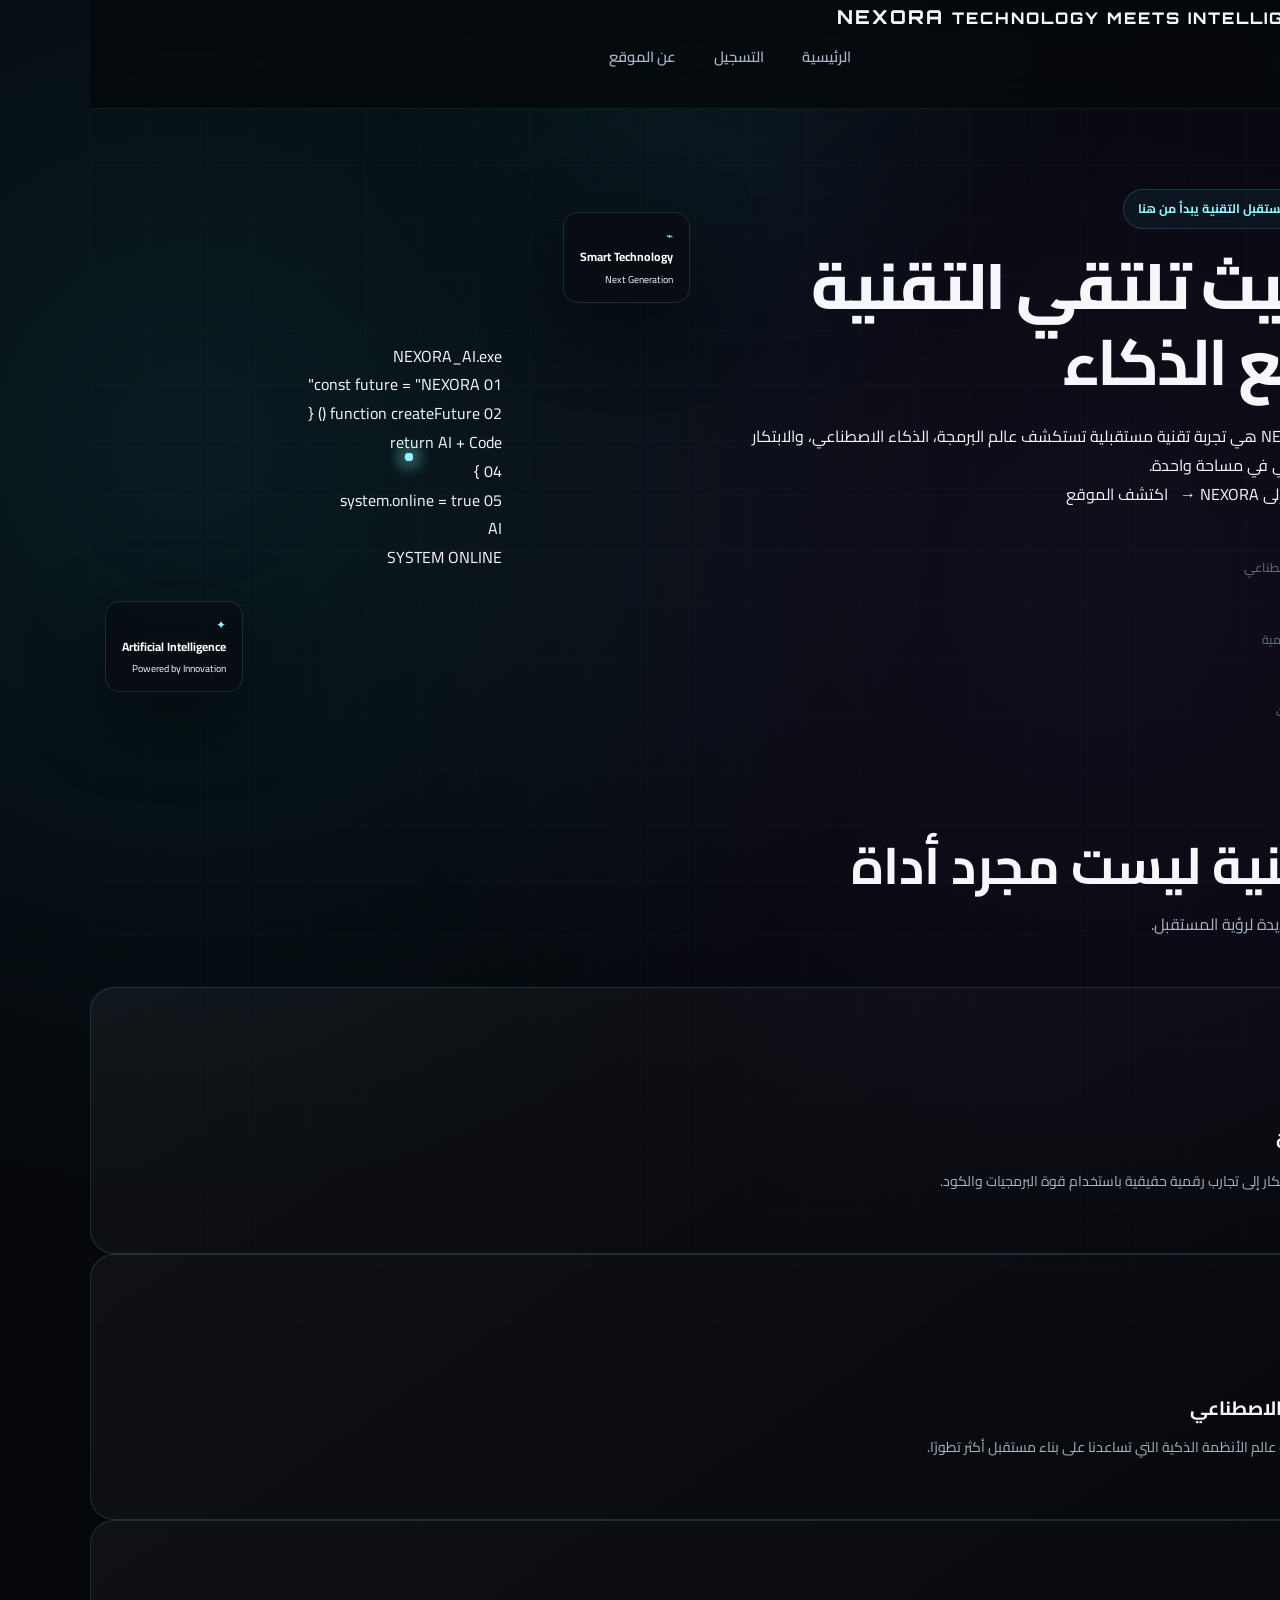
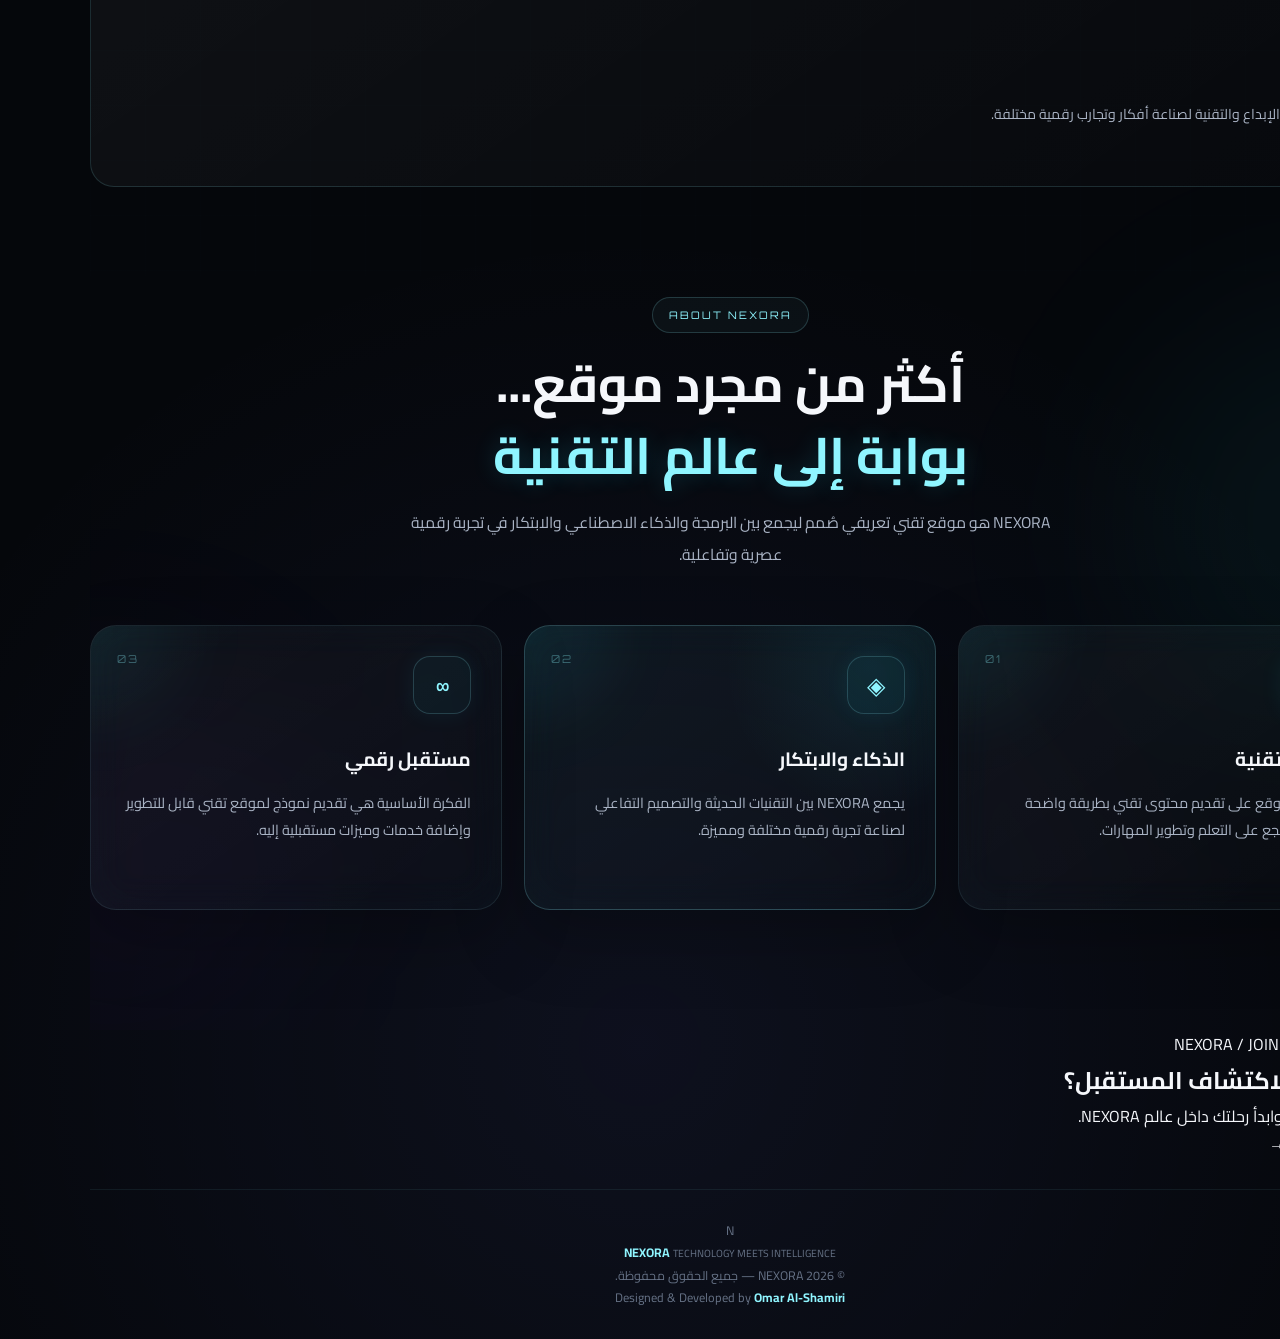
<file: index.html>
<!DOCTYPE html>
<html lang="ar" dir="rtl">
<head>
    <meta charset="UTF-8">
    <meta name="viewport" content="width=device-width, initial-scale=1.0">

    <title>NEXORA | Technology Meets Intelligence</title>

    <meta
        name="description"
        content="NEXORA - منصة تقنية مستقبلية تجمع بين البرمجة والذكاء الاصطناعي."
    >

    <link rel="preconnect" href="https://fonts.googleapis.com">
    <link rel="preconnect" href="https://fonts.gstatic.com" crossorigin>

    <link
        href="https://fonts.googleapis.com/css2?family=Cairo:wght@400;500;600;700;800&family=Orbitron:wght@500;600;700;800&display=swap"
        rel="stylesheet"
    >

    <link rel="stylesheet" href="style.css">
</head>

<body>

    <!-- الخلفية -->
    <div class="background-grid"></div>
    <div class="glow glow-one"></div>
    <div class="glow glow-two"></div>

    <!-- شريط التنقل -->
    <header class="navbar">

        <a href="index.html" class="logo">
            <span class="logo-symbol">N</span>

            <span class="logo-text">
                NEXORA
                <small>TECHNOLOGY MEETS INTELLIGENCE</small>
            </span>
        </a>

        <nav class="nav-links">
            <a href="index.html" class="active">الرئيسية</a>
            <a href="register.html">التسجيل</a>
            <a href="about.html">عن الموقع</a>
        </nav>

        <a href="register.html" class="nav-button">
            ابدأ الآن
            <span>↗</span>
        </a>

    </header>


    <!-- المحتوى الرئيسي -->
    <main>

        <!-- Hero Section -->
        <section class="hero">

            <div class="hero-content">

                <div class="status-badge">
                    <span class="status-dot"></span>
                    مستقبل التقنية يبدأ من هنا
                </div>

                <h1>
                    حيث تلتقي
                    <span>التقنية</span>
                    مع
                    <strong>الذكاء</strong>
                </h1>

                <p>
                    NEXORA هي تجربة تقنية مستقبلية تستكشف عالم البرمجة،
                    الذكاء الاصطناعي، والابتكار الرقمي في مساحة واحدة.
                </p>

                <div class="hero-buttons">

                    <a href="register.html" class="primary-button">
                        انضم إلى NEXORA
                        <span>→</span>
                    </a>

                    <a href="about.html" class="secondary-button">
                        اكتشف الموقع
                    </a>

                </div>

                <div class="hero-stats">

                    <div class="stat">
                        <strong>AI</strong>
                        <span>ذكاء اصطناعي</span>
                    </div>

                    <div class="stat">
                        <strong>01</strong>
                        <span>تجربة رقمية</span>
                    </div>

                    <div class="stat">
                        <strong>∞</strong>
                        <span>إمكانيات</span>
                    </div>

                </div>

            </div>


            <!-- العنصر البصري -->
            <div class="hero-visual">

                <div class="orbit orbit-one"></div>
                <div class="orbit orbit-two"></div>
                <div class="orbit orbit-three"></div>

                <div class="tech-card main-tech-card">

                    <div class="tech-card-top">
                        <span class="mini-dot"></span>
                        <span class="mini-dot"></span>
                        <span class="mini-dot"></span>

                        <span class="window-title">
                            NEXORA_AI.exe
                        </span>
                    </div>

                    <div class="code-area">

                        <div class="code-line">
                            <span class="code-number">01</span>
                            <span class="purple">const</span>
                            <span class="blue">future</span>
                            <span>=</span>
                            <span class="green">"NEXORA"</span>
                        </div>

                        <div class="code-line">
                            <span class="code-number">02</span>
                            <span class="purple">function</span>
                            <span class="blue">createFuture</span>
                            <span>() {</span>
                        </div>

                        <div class="code-line indent">
                            <span class="purple">return</span>
                            <span class="yellow">AI</span>
                            <span>+</span>
                            <span class="yellow">Code</span>
                        </div>

                        <div class="code-line">
                            <span class="code-number">04</span>
                            <span>}</span>
                        </div>

                        <div class="code-line">
                            <span class="code-number">05</span>
                            <span class="green">system.online</span>
                            <span>=</span>
                            <span class="blue">true</span>
                        </div>

                    </div>

                    <div class="ai-core">

                        <div class="core-ring ring-one"></div>
                        <div class="core-ring ring-two"></div>
                        <div class="core-ring ring-three"></div>

                        <div class="core-center">
                            <span>AI</span>
                        </div>

                    </div>

                    <div class="tech-label">
                        <span class="pulse"></span>
                        SYSTEM ONLINE
                    </div>

                </div>


                <!-- بطاقة عائمة -->
                <div class="floating-card floating-card-one">
                    <span class="floating-icon">⌁</span>

                    <div>
                        <strong>Smart Technology</strong>
                        <small>Next Generation</small>
                    </div>
                </div>


                <div class="floating-card floating-card-two">
                    <span class="floating-icon">✦</span>

                    <div>
                        <strong>Artificial Intelligence</strong>
                        <small>Powered by Innovation</small>
                    </div>
                </div>

            </div>

        </section>


        <!-- قسم التعريف -->
        <section class="intro-section">

            <div class="section-heading">

                <span class="section-number">01 /</span>

                <h2>
                    التقنية ليست مجرد
                    <span>أداة</span>
                </h2>

                <p>
                    إنها طريقة جديدة لرؤية المستقبل.
                </p>

            </div>


            <div class="feature-grid">

                <article class="feature-card">

                    <div class="feature-number">01</div>

                    <div class="feature-icon">⌘</div>

                    <h3>البرمجة</h3>

                    <p>
                        تحويل الأفكار إلى تجارب رقمية حقيقية
                        باستخدام قوة البرمجيات والكود.
                    </p>

                    <span class="feature-arrow">↗</span>

                </article>


                <article class="feature-card featured">

                    <div class="feature-number">02</div>

                    <div class="feature-icon">✦</div>

                    <h3>الذكاء الاصطناعي</h3>

                    <p>
                        استكشاف عالم الأنظمة الذكية التي
                        تساعدنا على بناء مستقبل أكثر تطورًا.
                    </p>

                    <span class="feature-arrow">↗</span>

                </article>


                <article class="feature-card">

                    <div class="feature-number">03</div>

                    <div class="feature-icon">◈</div>

                    <h3>الابتكار</h3>

                    <p>
                        الجمع بين الإبداع والتقنية لصناعة
                        أفكار وتجارب رقمية مختلفة.
                    </p>

                    <span class="feature-arrow">↗</span>

                </article>

            </div>

        </section>

       <!-- NEXORA — ABOUT PREVIEW -->

<section class="nexora-story">

    <div class="section-heading">

        <span class="eyebrow">
            ABOUT NEXORA
        </span>

        <h2>
            أكثر من مجرد موقع...
            <strong>بوابة إلى عالم التقنية</strong>
        </h2>

        <p>
            NEXORA هو موقع تقني تعريفي صُمم ليجمع بين
            البرمجة والذكاء الاصطناعي والابتكار في تجربة
            رقمية عصرية وتفاعلية.
        </p>

    </div>


    <div class="story-grid">

        <article class="story-card">

            <span class="story-number">
                01
            </span>

            <div class="story-icon">
                ⌘
            </div>

            <h3>
                تعلم التقنية
            </h3>

            <p>
                يساعد الموقع على تقديم محتوى تقني
                بطريقة واضحة وحديثة تشجع على التعلم
                وتطوير المهارات.
            </p>

        </article>


        <article class="story-card story-highlight">

            <span class="story-number">
                02
            </span>

            <div class="story-icon">
                ◈
            </div>

            <h3>
                الذكاء والابتكار
            </h3>

            <p>
                يجمع NEXORA بين التقنيات الحديثة
                والتصميم التفاعلي لصناعة تجربة رقمية
                مختلفة ومميزة.
            </p>

        </article>


        <article class="story-card">

            <span class="story-number">
                03
            </span>

            <div class="story-icon">
                ∞
            </div>

            <h3>
                مستقبل رقمي
            </h3>

            <p>
                الفكرة الأساسية هي تقديم نموذج لموقع
                تقني قابل للتطوير وإضافة خدمات وميزات
                مستقبلية إليه.
            </p>

        </article>

    </div>

</section>




        <!-- الدعوة للتسجيل -->
        <section class="cta-section">

            <div class="cta-content">

                <span class="cta-label">
                    NEXORA / JOIN THE FUTURE
                </span>

                <h2>
                    مستعد لاكتشاف
                    <span>المستقبل؟</span>
                </h2>

                <p>
                    أنشئ حسابك وابدأ رحلتك داخل عالم NEXORA.
                </p>

                <a href="register.html" class="primary-button">
                    إنشاء حساب
                    <span>→</span>
                </a>

            </div>

            <div class="cta-decoration">
                <span>N</span>
            </div>

        </section>

    </main>


    <!-- التذييل -->
    <footer class="footer">

        <div class="footer-logo">
            <span class="logo-symbol">N</span>

            <div>
                <strong>NEXORA</strong>
                <small>TECHNOLOGY MEETS INTELLIGENCE</small>
            </div>
        </div>

        <p>
            © 2026 NEXORA — جميع الحقوق محفوظة.
        </p>

        <p class="designer">
            Designed & Developed by
            <strong>Omar Al-Shamiri</strong>
        </p>

    </footer>


    <script src="script.js"></script>

</body>
</html>
</file>
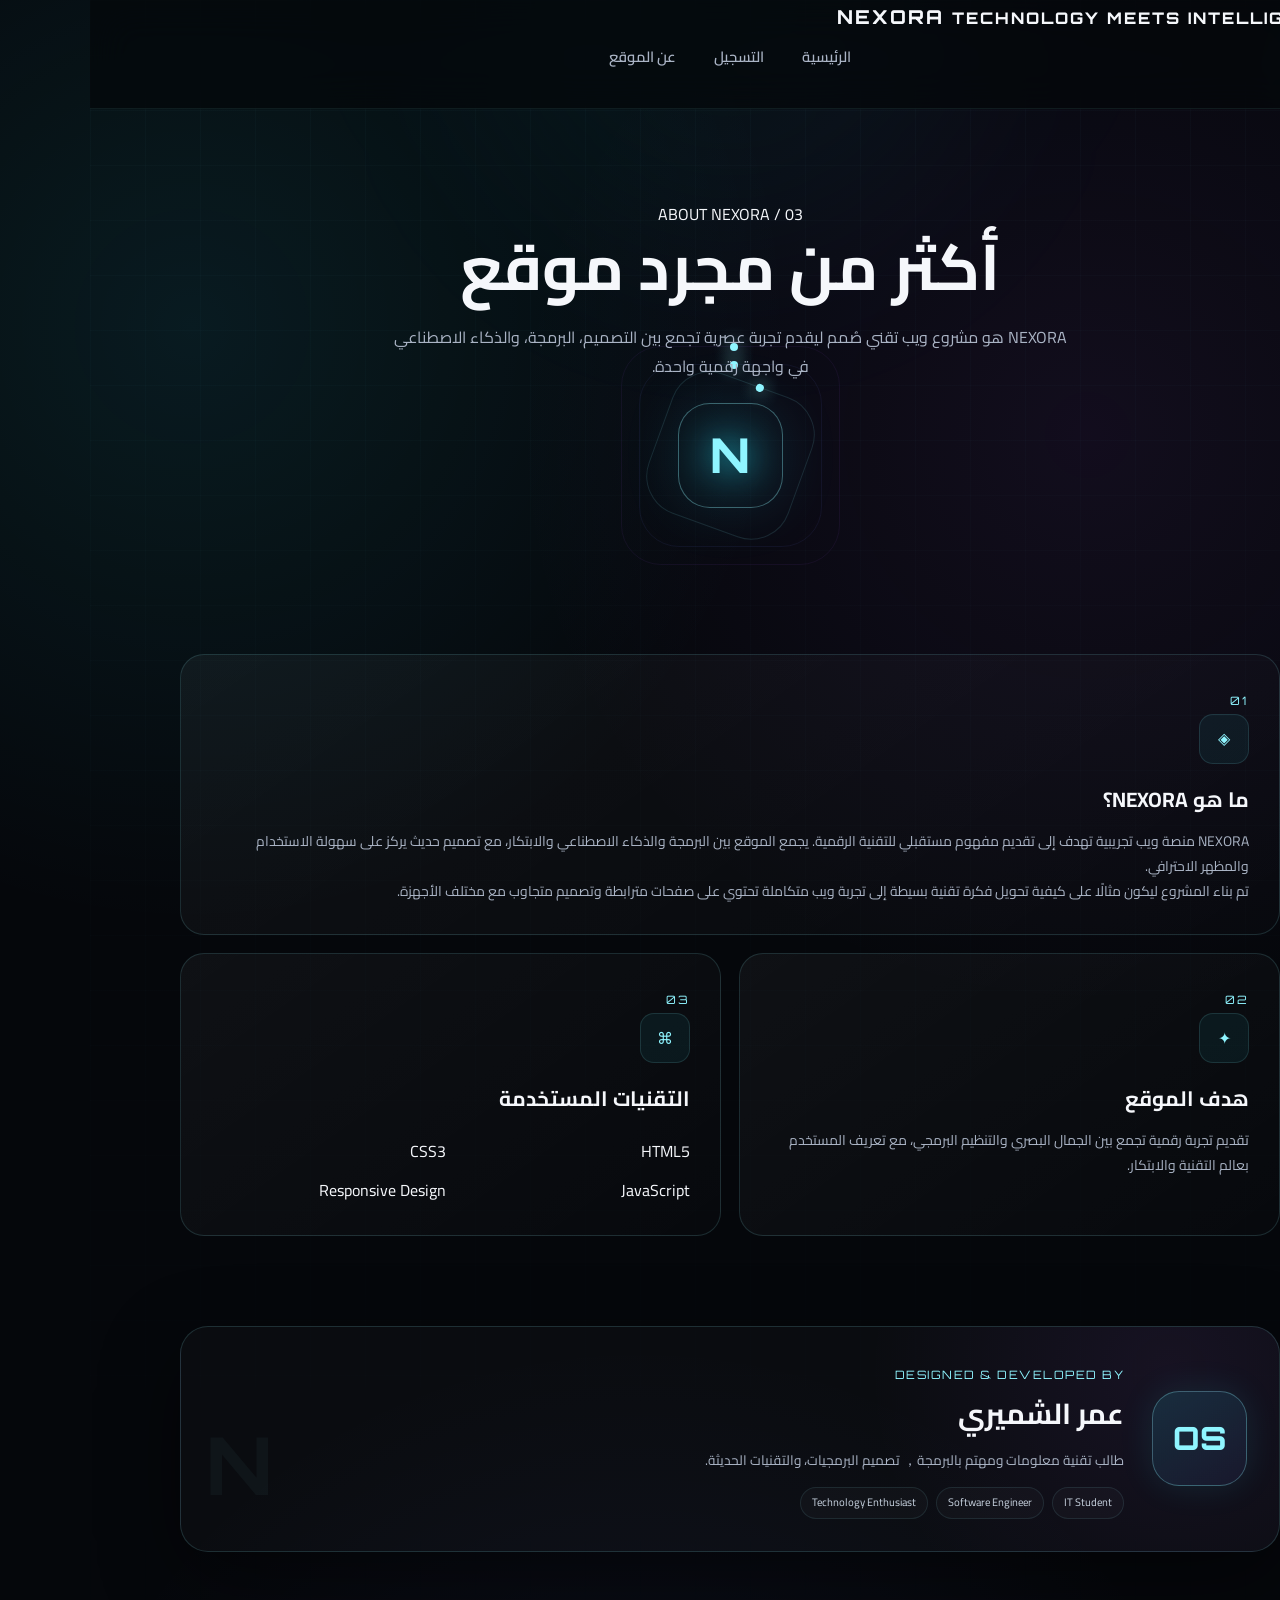
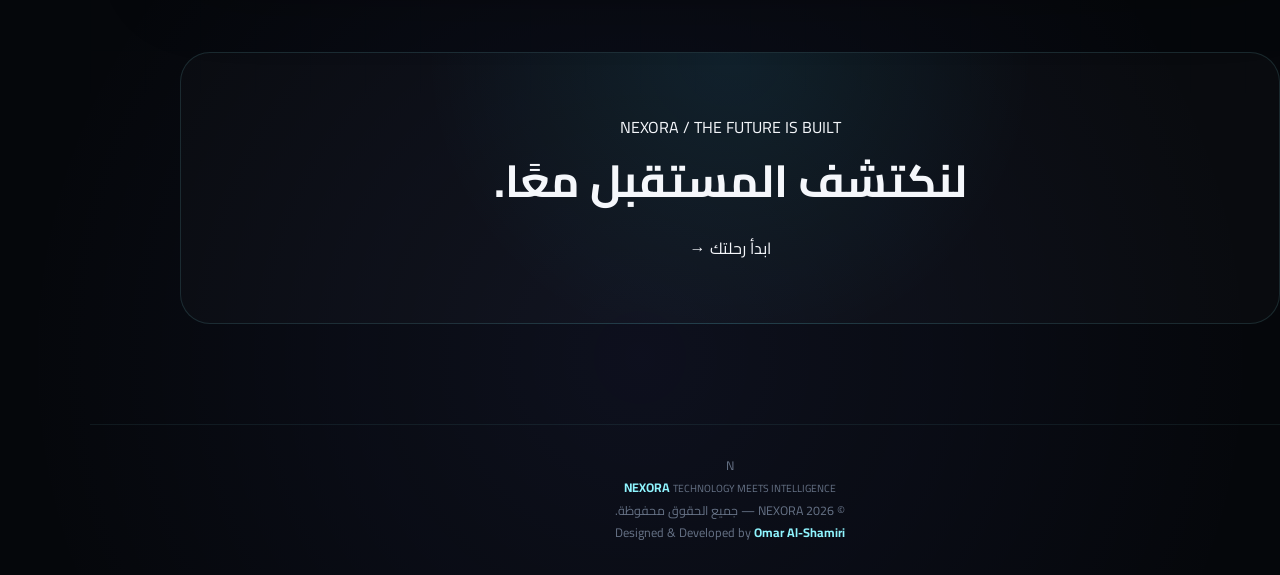
<file: about.html>
<!DOCTYPE html>
<html lang="ar" dir="rtl">
<head>
    <meta charset="UTF-8">
    <meta name="viewport" content="width=device-width, initial-scale=1.0">

    <title>NEXORA | عن الموقع</title>

    <meta
        name="description"
        content="تعرف على NEXORA ومصمم الموقع."
    >

    <link rel="preconnect" href="https://fonts.googleapis.com">
    <link rel="preconnect" href="https://fonts.gstatic.com" crossorigin>

    <link
        href="https://fonts.googleapis.com/css2?family=Cairo:wght@400;500;600;700;800&family=Orbitron:wght@500;600;700;800&display=swap"
        rel="stylesheet"
    >

    <link rel="stylesheet" href="style.css">
</head>

<body>

    <div class="background-grid"></div>
    <div class="glow glow-one"></div>
    <div class="glow glow-two"></div>


    <!-- Navigation -->
    <header class="navbar">

        <a href="index.html" class="logo">

            <span class="logo-symbol">N</span>

            <span class="logo-text">
                NEXORA
                <small>TECHNOLOGY MEETS INTELLIGENCE</small>
            </span>

        </a>


        <nav class="nav-links">

            <a href="index.html">
                الرئيسية
            </a>

            <a href="register.html">
                التسجيل
            </a>

            <a href="about.html" class="active">
                عن الموقع
            </a>

        </nav>


        <a href="register.html" class="nav-button">
            ابدأ الآن
            <span>↗</span>
        </a>

    </header>


    <!-- About Page -->
    <main class="about-page">

        <!-- Hero -->
        <section class="about-hero">

            <div class="about-hero-content">

                <span class="section-number">
                    03 / ABOUT NEXORA
                </span>

                <h1>
                    أكثر من مجرد
                    <span>موقع</span>
                </h1>

                <p>
                    NEXORA هو مشروع ويب تقني صُمم ليقدم تجربة
                    عصرية تجمع بين التصميم، البرمجة، والذكاء الاصطناعي
                    في واجهة رقمية واحدة.
                </p>

            </div>


            <div class="about-symbol">

                <div class="about-orbit orbit-a"></div>
                <div class="about-orbit orbit-b"></div>
                <div class="about-orbit orbit-c"></div>

                <div class="about-n">
                    N
                </div>

            </div>

        </section>


        <!-- About Content -->
        <section class="about-content">

            <div class="about-card main-about-card">

                <span class="about-card-number">
                    01
                </span>

                <div class="about-card-icon">
                    ◈
                </div>

                <h2>
                    ما هو NEXORA؟
                </h2>

                <p>
                    NEXORA منصة ويب تجريبية تهدف إلى تقديم مفهوم
                    مستقبلي للتقنية الرقمية. يجمع الموقع بين البرمجة
                    والذكاء الاصطناعي والابتكار، مع تصميم حديث يركز
                    على سهولة الاستخدام والمظهر الاحترافي.
                </p>

                <p>
                    تم بناء المشروع ليكون مثالًا على كيفية تحويل
                    فكرة تقنية بسيطة إلى تجربة ويب متكاملة تحتوي
                    على صفحات مترابطة وتصميم متجاوب مع مختلف الأجهزة.
                </p>

            </div>


            <div class="about-card">

                <span class="about-card-number">
                    02
                </span>

                <div class="about-card-icon">
                    ✦
                </div>

                <h2>
                    هدف الموقع
                </h2>

                <p>
                    تقديم تجربة رقمية تجمع بين الجمال البصري
                    والتنظيم البرمجي، مع تعريف المستخدم بعالم
                    التقنية والابتكار.
                </p>

            </div>


            <div class="about-card">

                <span class="about-card-number">
                    03
                </span>

                <div class="about-card-icon">
                    ⌘
                </div>

                <h2>
                    التقنيات المستخدمة
                </h2>

                <div class="tech-list">

                    <span>
                        HTML5
                    </span>

                    <span>
                        CSS3
                    </span>

                    <span>
                        JavaScript
                    </span>

                    <span>
                        Responsive Design
                    </span>

                </div>

            </div>

        </section>


        <!-- Designer -->
        <section class="designer-section">

            <div class="designer-card">

                <div class="designer-avatar">
                    OS
                </div>


                <div class="designer-info">

                    <span class="designer-label">
                        DESIGNED & DEVELOPED BY
                    </span>

                    <h2>
                        عمر الشميري
                    </h2>

                    <p>
                        طالب تقنية معلومات ومهتم بالبرمجة，
                        تصميم البرمجيات، والتقنيات الحديثة.
                    </p>

                    <div class="designer-tags">

                        <span>
                            IT Student
                        </span>

                        <span>
                            Software Engineer
                        </span>

                        <span>
                            Technology Enthusiast
                        </span>

                    </div>

                </div>


                <div class="designer-mark">
                    <span>
                        N
                    </span>
                </div>

            </div>

        </section>


        <!-- Final CTA -->
        <section class="about-cta">

            <span>
                NEXORA / THE FUTURE IS BUILT
            </span>

            <h2>
                لنكتشف المستقبل
                <strong>معًا.</strong>
            </h2>

            <a
                href="register.html"
                class="primary-button"
            >
                ابدأ رحلتك
                <span>→</span>
            </a>

        </section>

    </main>


    <!-- Footer -->
    <footer class="footer">

        <div class="footer-logo">

            <span class="logo-symbol">
                N
            </span>

            <div>

                <strong>
                    NEXORA
                </strong>

                <small>
                    TECHNOLOGY MEETS INTELLIGENCE
                </small>

            </div>

        </div>


        <p>
            © 2026 NEXORA — جميع الحقوق محفوظة.
        </p>


        <p class="designer">
            Designed & Developed by
            <strong>
                Omar Al-Shamiri
            </strong>
        </p>

    </footer>


    <script src="script.js"></script>

</body>
</html>
</file>
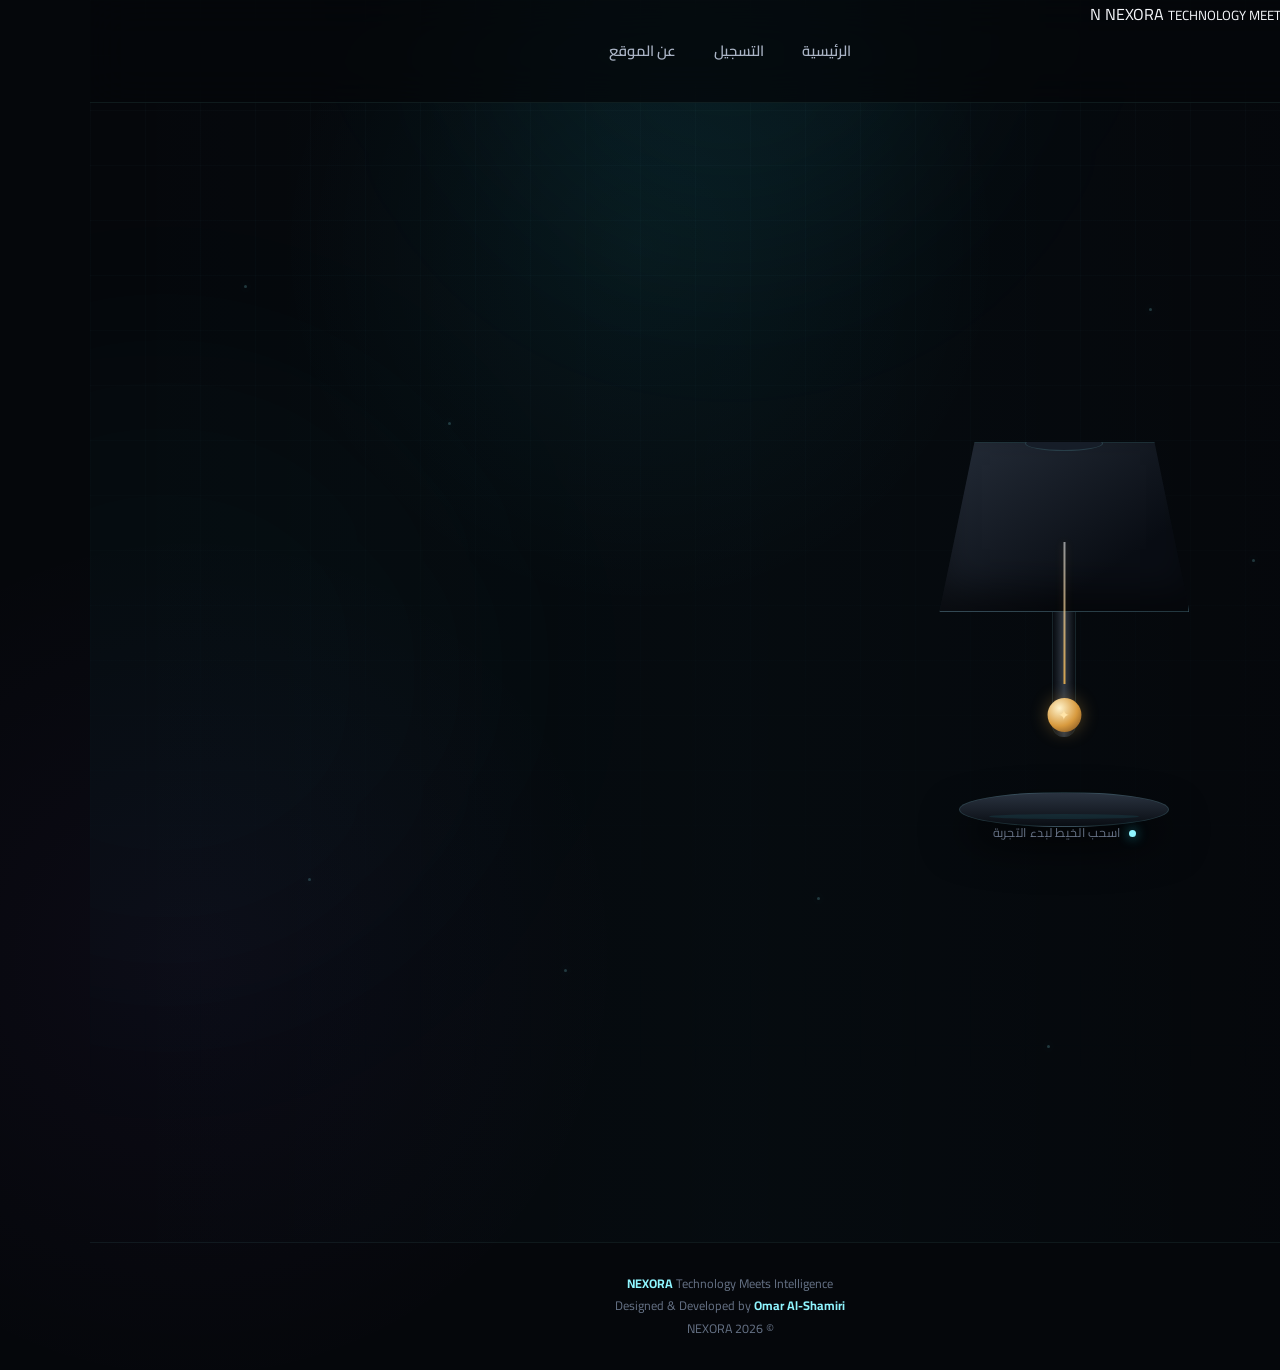
<file: register.html>
<!DOCTYPE html>
<html lang="ar" dir="rtl">

<head>
    <meta charset="UTF-8">

    <meta
        name="viewport"
        content="width=device-width, initial-scale=1.0"
    >

    <title>NEXORA — التسجيل</title>

    <link
        rel="preconnect"
        href="https://fonts.googleapis.com"
    >

    <link
        rel="preconnect"
        href="https://fonts.gstatic.com"
        crossorigin
    >

    <link
        href="https://fonts.googleapis.com/css2?family=Cairo:wght@400;500;600;700;800&family=Orbitron:wght@500;600;700;800&display=swap"
        rel="stylesheet"
    >

    <link
        rel="stylesheet"
        href="style.css"
    >
</head>

<body class="register-page">

    <!-- =========================
         NAVBAR
    ========================== -->

    <header class="navbar">

        <a
            href="index.html"
            class="brand"
        >
            <span class="brand-mark">N</span>

            <span class="brand-text">
                NEXORA
                <small>TECHNOLOGY MEETS INTELLIGENCE</small>
            </span>
        </a>

        <nav class="nav-links">

            <a href="index.html">
                الرئيسية
            </a>

            <a
                href="register.html"
                class="active"
            >
                التسجيل
            </a>

            <a href="about.html">
                عن الموقع
            </a>

        </nav>

        <a
            href="register.html"
            class="nav-button"
        >
            ابدأ الآن
        </a>

    </header>


    <!-- =========================
         LAMP LOGIN EXPERIENCE
    ========================== -->

    <main class="register-main">

        <section class="lamp-experience">

            <!-- Ambient particles -->

            <span class="particle particle-1"></span>
            <span class="particle particle-2"></span>
            <span class="particle particle-3"></span>
            <span class="particle particle-4"></span>
            <span class="particle particle-5"></span>
            <span class="particle particle-6"></span>
            <span class="particle particle-7"></span>
            <span class="particle particle-8"></span>


            <!-- Lamp -->

            <div class="lamp-zone">

                <div class="lamp-glow"></div>

                <div class="lamp">

                    <div class="lamp-shade">

                        <div class="lamp-top"></div>

                        <div class="lamp-bulb"></div>

                    </div>

                    <div class="lamp-neck"></div>

                    <div class="lamp-base"></div>

                    <!-- Pull cord -->

                    <button
                        class="lamp-cord"
                        id="lampCord"
                        type="button"
                        aria-label="تشغيل الإضاءة"
                    >
                        <span class="cord-line"></span>
                        <span class="cord-handle">✦</span>
                    </button>

                </div>

                <div class="lamp-hint">
                    <span class="hint-dot"></span>
                    اسحب الخيط لبدء التجربة
                </div>

            </div>؛


            <!-- =========================
                 REGISTRATION PANEL
            ========================== -->

            <div class="register-panel">

                <div class="register-card">

                    <div class="register-heading">

                        <div class="access-badge">
                            <span></span>
                            NEXORA ACCESS
                        </div>

                        <h1>
                            Welcome to
                            <strong>NEXORA</strong>
                        </h1>

                        <p>
                            أنشئ حسابك وابدأ رحلتك داخل عالم
                            التقنية والذكاء.
                        </p>

                    </div>


                    <!-- Benefits -->

                    <div class="register-benefits">

                        <div class="benefit-item">
                            <span>✦</span>
                            <div>
                                <strong>تعلم</strong>
                                <small>طور مهاراتك</small>
                            </div>
                        </div>

                        <div class="benefit-item">
                            <span>⌁</span>
                            <div>
                                <strong>ابتكر</strong>
                                <small>اصنع أفكارك</small>
                            </div>
                        </div>

                        <div class="benefit-item">
                            <span>◈</span>
                            <div>
                                <strong>تطور</strong>
                                <small>اصنع مستقبلك</small>
                            </div>
                        </div>

                    </div>


                    <!-- Form -->

                    <form
                        id="registerForm"
                        class="register-form"
                    >

                        <div class="input-group">

                            <label for="name">
                                الاسم الكامل
                            </label>

                            <div class="input-wrapper">

                                <span class="input-icon">
                                    ◉
                                </span>

                                <input
                                    type="text"
                                    id="name"
                                    name="name"
                                    placeholder="اكتب اسمك الكامل"
                                    autocomplete="name"
                                    required
                                >

                            </div>

                        </div>


                        <div class="input-group">

                            <label for="email">
                                البريد الإلكتروني
                            </label>

                            <div class="input-wrapper">

                                <span class="input-icon">
                                    @
                                </span>

                                <input
                                    type="email"
                                    id="email"
                                    name="email"
                                    placeholder="example@nexora.com"
                                    autocomplete="email"
                                    required
                                >

                            </div>

                        </div>


                        <div class="input-group">

                            <label for="password">
                                كلمة المرور
                            </label>

                            <div class="input-wrapper">

                                <span class="input-icon">
                                    ◆
                                </span>

                                <input
                                    type="password"
                                    id="password"
                                    name="password"
                                    placeholder="6 أحرف على الأقل"
                                    autocomplete="new-password"
                                    minlength="6"
                                    required
                                >

                                <button
                                    type="button"
                                    class="password-toggle"
                                    id="passwordToggle"
                                    aria-label="إظهار كلمة المرور"
                                >
                                    ◉
                                </button>

                            </div>

                        </div>


                        <div class="input-group">

                            <label for="field">
                                المجال المفضل
                            </label>

                            <div class="input-wrapper select-wrapper">

                                <span class="input-icon">
                                    ◈
                                </span>

                                <select
                                    id="field"
                                    name="field"
                                    required
                                >

                                    <option
                                        value=""
                                        selected
                                        disabled
                                    >
                                        اختر المجال
                                    </option>

                                    <option value="programming">
                                        البرمجة
                                    </option>

                                    <option value="ai">
                                        الذكاء الاصطناعي
                                    </option>

                                    <option value="cybersecurity">
                                        الأمن السيبراني
                                    </option>

                                    <option value="web">
                                        تطوير الويب
                                    </option>

                                    <option value="design">
                                        التصميم والتقنية
                                    </option>

                                </select>

                            </div>

                        </div>


                        <label class="terms-check">

                            <input
                                type="checkbox"
                                id="terms"
                                name="terms"
                                required
                            >

                            <span class="custom-check"></span>

                            <span>
                                أوافق على شروط استخدام NEXORA
                            </span>

                        </label>


                        <button
                            type="submit"
                            class="register-submit"
                        >

                            <span>
                                إنشاء حساب
                            </span>

                            <span class="submit-arrow">
                                ←
                            </span>

                        </button>


                        <div
                            id="formMessage"
                            class="form-message"
                            aria-live="polite"
                        ></div>

                    </form>


                    <div class="register-footer-line">

                        <span></span>

                        <small>
                            NEXORA • ADAPTIVE TECHNOLOGY
                        </small>

                        <span></span>

                    </div>

                </div>

            </div>

        </section>

    </main>


    <!-- =========================
         FOOTER
    ========================== -->

    <footer class="footer">

        <div>
            <strong>NEXORA</strong>
            <span>Technology Meets Intelligence</span>
        </div>

        <p>
            Designed & Developed by
            <strong>Omar Al-Shamiri</strong>
        </p>

        <span>
            © <span data-year></span> NEXORA
        </span>

    </footer>


    <script src="script.js"></script>

</body>

</html>
</file>
<file: style.css>
@import url('https://fonts.googleapis.com/css2?family=Cairo:wght@400;500;600;700;800&family=Orbitron:wght@500;600;700;800&display=swap');

/* =========================================================
   NEXORA — GLOBAL DESIGN SYSTEM
========================================================= */

:root {
    --bg: #05070b;
    --bg-soft: #090d14;
    --card: rgba(13, 18, 28, 0.72);
    --card-solid: #0d121c;

    --cyan: #8ff5ff;
    --cyan-strong: #28e8ff;
    --blue: #6e7cff;
    --purple: #a855f7;

    --text: #f5f7fb;
    --text-soft: #aab4c5;
    --text-muted: #667286;

    --border: rgba(143, 245, 255, 0.14);
    --border-strong: rgba(143, 245, 255, 0.35);

    --shadow:
        0 25px 80px rgba(0, 0, 0, 0.45);

    --glow:
        0 0 35px rgba(40, 232, 255, 0.16);

    --radius: 24px;
    --transition: 0.35s ease;
}

* {
    margin: 0;
    padding: 0;
    box-sizing: border-box;
}

html {
    scroll-behavior: smooth;
}

body {
    min-height: 100vh;
    background:
        radial-gradient(
            circle at 15% 15%,
            rgba(40, 232, 255, 0.09),
            transparent 28%
        ),
        radial-gradient(
            circle at 85% 20%,
            rgba(168, 85, 247, 0.08),
            transparent 28%
        ),
        radial-gradient(
            circle at 50% 90%,
            rgba(110, 124, 255, 0.08),
            transparent 30%
        ),
        var(--bg);

    color: var(--text);
    font-family: 'Cairo', sans-serif;
    overflow-x: hidden;
    line-height: 1.8;
}

body::before {
    content: "";
    position: fixed;
    inset: 0;
    pointer-events: none;
    z-index: -1;

    background-image:
        linear-gradient(
            rgba(143, 245, 255, 0.025) 1px,
            transparent 1px
        ),
        linear-gradient(
            90deg,
            rgba(143, 245, 255, 0.025) 1px,
            transparent 1px
        );

    background-size: 55px 55px;

    mask-image: linear-gradient(
        to bottom,
        black,
        transparent 85%
    );
}

body::after {
    content: "";
    position: fixed;
    width: 500px;
    height: 500px;
    top: -250px;
    left: 50%;
    transform: translateX(-50%);
    background: rgba(40, 232, 255, 0.05);
    filter: blur(100px);
    border-radius: 50%;
    pointer-events: none;
    z-index: -1;
}

a {
    color: inherit;
    text-decoration: none;
}

button,
input,
select {
    font-family: inherit;
}

button {
    cursor: pointer;
}

::selection {
    background: rgba(40, 232, 255, 0.3);
    color: white;
}


/* =========================================================
   PAGE LOAD
========================================================= */

body {
    opacity: 0;
    transform: translateY(8px);
    transition:
        opacity 0.7s ease,
        transform 0.7s ease;
}

body.page-loaded {
    opacity: 1;
    transform: translateY(0);
}


/* =========================================================
   NAVBAR
========================================================= */

.navbar {
    position: sticky;
    top: 0;
    z-index: 1000;

    width: 100%;

    background: rgba(5, 7, 11, 0.72);
    border-bottom: 1px solid rgba(143, 245, 255, 0.08);

    backdrop-filter: blur(20px);
    -webkit-backdrop-filter: blur(20px);
}

.nav-container {
    width: min(1180px, calc(100% - 40px));
    min-height: 82px;

    margin: auto;

    display: flex;
    align-items: center;
    justify-content: space-between;
    gap: 25px;
}

.logo {
    display: inline-flex;
    align-items: center;
    gap: 10px;

    font-family: 'Orbitron', sans-serif;
    font-size: 1.2rem;
    font-weight: 800;
    letter-spacing: 2px;
}

.logo-mark {
    width: 36px;
    height: 36px;

    display: grid;
    place-items: center;

    border: 1px solid rgba(143, 245, 255, 0.5);
    border-radius: 11px;

    color: var(--cyan);
    background:
        linear-gradient(
            145deg,
            rgba(143, 245, 255, 0.13),
            rgba(110, 124, 255, 0.08)
        );

    box-shadow:
        0 0 20px rgba(40, 232, 255, 0.15),
        inset 0 0 18px rgba(40, 232, 255, 0.05);
}

.nav-links {
    display: flex;
    align-items: center;
    justify-content: center;
    gap: 8px;

    list-style: none;
}

.nav-links a {
    position: relative;

    padding: 9px 15px;

    color: var(--text-soft);
    font-size: 0.92rem;
    font-weight: 600;

    transition: var(--transition);
}

.nav-links a::after {
    content: "";

    position: absolute;
    right: 15px;
    left: 15px;
    bottom: 2px;

    height: 2px;

    background: linear-gradient(
        90deg,
        var(--cyan),
        var(--purple)
    );

    transform: scaleX(0);
    transform-origin: center;

    transition: var(--transition);
}

.nav-links a:hover {
    color: white;
}

.nav-links a:hover::after {
    transform: scaleX(1);
}

.nav-action {
    padding: 10px 19px;

    border: 1px solid rgba(143, 245, 255, 0.28);
    border-radius: 12px;

    color: white;
    background:
        linear-gradient(
            135deg,
            rgba(40, 232, 255, 0.12),
            rgba(110, 124, 255, 0.1)
        );

    transition: var(--transition);
}

.nav-action:hover {
    border-color: var(--cyan);
    box-shadow: 0 0 25px rgba(40, 232, 255, 0.16);
    transform: translateY(-2px);
}


/* =========================================================
   BUTTONS
========================================================= */

.btn {
    display: inline-flex;
    align-items: center;
    justify-content: center;
    gap: 9px;

    min-height: 52px;
    padding: 0 23px;

    border-radius: 14px;

    font-size: 0.95rem;
    font-weight: 700;

    transition: var(--transition);
}

.btn-primary {
    color: #041016;

    background: linear-gradient(
        135deg,
        var(--cyan),
        #c0fbff
    );

    box-shadow:
        0 10px 35px rgba(40, 232, 255, 0.2);
}

.btn-primary:hover {
    transform: translateY(-3px);
    box-shadow:
        0 15px 45px rgba(40, 232, 255, 0.32);
}

.btn-secondary {
    color: white;

    border: 1px solid rgba(143, 245, 255, 0.2);

    background: rgba(255, 255, 255, 0.025);
}

.btn-secondary:hover {
    border-color: var(--cyan);
    background: rgba(40, 232, 255, 0.06);
    transform: translateY(-3px);
}


/* =========================================================
   HOME — HERO
========================================================= */

.hero {
    position: relative;

    width: min(1180px, calc(100% - 40px));
    min-height: 680px;

    margin: auto;

    display: grid;
    grid-template-columns: 1.05fr 0.95fr;
    align-items: center;
    gap: 65px;

    padding: 80px 0;
}

.hero-content {
    position: relative;
    z-index: 2;
}

.status-badge {
    display: inline-flex;
    align-items: center;
    gap: 9px;

    margin-bottom: 20px;
    padding: 8px 14px;

    border: 1px solid rgba(143, 245, 255, 0.16);
    border-radius: 100px;

    color: var(--cyan);
    background: rgba(40, 232, 255, 0.05);

    font-size: 0.78rem;
    font-weight: 700;
}

.status-dot {
    width: 7px;
    height: 7px;

    border-radius: 50%;
    background: var(--cyan);

    box-shadow: 0 0 14px var(--cyan);
}

.hero h1 {
    max-width: 700px;

    margin-bottom: 22px;

    font-size: clamp(2.8rem, 5vw, 5.2rem);
    line-height: 1.18;
    font-weight: 800;
    letter-spacing: -2px;
}

.gradient-text {
    background:
        linear-gradient(
            100deg,
            #ffffff 5%,
            var(--cyan) 48%,
            #aeb7ff 90%
        );

    -webkit-background-clip: text;
    background-clip: text;
    color: transparent;
}

.hero-description {
    max-width: 650px;

    margin-bottom: 32px;

    color: var(--text-soft);
    font-size: 1.05rem;
}

.hero-buttons {
    display: flex;
    flex-wrap: wrap;
    gap: 12px;
}

.stats {
    display: flex;
    flex-wrap: wrap;
    gap: 28px;

    margin-top: 48px;
}

.stat {
    min-width: 105px;
}

.stat strong {
    display: block;

    font-family: 'Orbitron', sans-serif;
    font-size: 1.5rem;

    color: white;
}

.stat span {
    color: var(--text-muted);
    font-size: 0.78rem;
}


/* =========================================================
   HOME — AI VISUAL
========================================================= */

.hero-visual {
    position: relative;

    min-height: 510px;

    display: grid;
    place-items: center;
}

.visual-card {
    position: relative;

    width: min(440px, 100%);
    height: 440px;

    border: 1px solid rgba(143, 245, 255, 0.14);
    border-radius: 38px;

    background:
        radial-gradient(
            circle at 50% 50%,
            rgba(40, 232, 255, 0.09),
            transparent 35%
        ),
        linear-gradient(
            145deg,
            rgba(255, 255, 255, 0.045),
            rgba(255, 255, 255, 0.01)
        );

    box-shadow:
        var(--shadow),
        inset 0 0 80px rgba(40, 232, 255, 0.025);

    backdrop-filter: blur(20px);
}

.visual-card::before {
    content: "";

    position: absolute;
    inset: 18px;

    border: 1px solid rgba(143, 245, 255, 0.07);
    border-radius: 28px;
}

.core {
    position: absolute;
    top: 50%;
    left: 50%;

    width: 105px;
    height: 105px;

    transform: translate(-50%, -50%);

    border: 1px solid rgba(143, 245, 255, 0.5);
    border-radius: 50%;

    display: grid;
    place-items: center;

    background:
        radial-gradient(
            circle,
            rgba(143, 245, 255, 0.18),
            rgba(40, 232, 255, 0.04) 45%,
            transparent 70%
        );

    box-shadow:
        0 0 45px rgba(40, 232, 255, 0.25),
        inset 0 0 30px rgba(40, 232, 255, 0.12);
}

.core::after {
    content: "N";

    font-family: 'Orbitron', sans-serif;
    font-size: 2.2rem;
    font-weight: 800;

    color: var(--cyan);

    text-shadow: 0 0 25px rgba(40, 232, 255, 0.65);
}

.orbit {
    position: absolute;
    top: 50%;
    left: 50%;

    border: 1px solid rgba(143, 245, 255, 0.15);
    border-radius: 50%;

    transform: translate(-50%, -50%);
}

.orbit-1 {
    width: 190px;
    height: 190px;
    animation: spin 12s linear infinite;
}

.orbit-2 {
    width: 285px;
    height: 285px;

    border-color: rgba(110, 124, 255, 0.14);

    animation: spinReverse 18s linear infinite;
}

.orbit-3 {
    width: 370px;
    height: 370px;

    border-color: rgba(168, 85, 247, 0.12);

    animation: spin 25s linear infinite;
}

.orbit::before {
    content: "";

    position: absolute;

    width: 8px;
    height: 8px;

    top: -4px;
    left: 50%;

    border-radius: 50%;

    background: var(--cyan);

    box-shadow: 0 0 18px var(--cyan);
}

.orbit-2::before {
    background: var(--blue);
    box-shadow: 0 0 18px var(--blue);
}

.orbit-3::before {
    background: var(--purple);
    box-shadow: 0 0 18px var(--purple);
}

.code-lines {
    position: absolute;
    right: 32px;
    bottom: 30px;
    left: 32px;

    padding: 17px;

    border: 1px solid rgba(143, 245, 255, 0.09);
    border-radius: 16px;

    background: rgba(3, 7, 13, 0.7);

    direction: ltr;
    text-align: left;

    font-family: monospace;
    font-size: 0.72rem;
    color: #8ea0b7;

    z-index: 3;
}

.code-lines span {
    display: block;
    margin: 4px 0;
}

.code-lines span:nth-child(2) {
    color: var(--cyan);
}

.code-lines span:nth-child(3) {
    color: #aeb7ff;
}

.code-lines span:nth-child(4) {
    color: #c6a0ff;
}

.floating-card {
    position: absolute;

    padding: 12px 16px;

    border: 1px solid rgba(143, 245, 255, 0.14);
    border-radius: 15px;

    background: rgba(8, 12, 19, 0.78);

    box-shadow: var(--shadow);

    backdrop-filter: blur(15px);

    font-size: 0.75rem;
}

.floating-card.floating-card-one {
    position: absolute;
    top: 10px;
    right: -20px;
    z-index: 1;
}

.floating-card.floating-card-two {
    position: absolute;
    left: -35px;
    bottom: 20px;
    z-index: 1;
}

.floating-card strong {
    display: block;
    color: white;
}

.floating-card span {
    color: var(--cyan);
}


/* =========================================================
   HOME — INTRO
========================================================= */

.section {
    width: min(1180px, calc(100% - 40px));
    margin: auto;
    padding: 95px 0;
}

.section-heading {
    max-width: 700px;
    margin-bottom: 48px;
}

.section-heading .eyebrow {
    margin-bottom: 10px;

    color: var(--cyan);
    font-family: 'Orbitron', sans-serif;
    font-size: 0.72rem;
    letter-spacing: 2px;
}

.section-heading h2 {
    margin-bottom: 13px;

    font-size: clamp(2rem, 4vw, 3.2rem);
    line-height: 1.25;
}

.section-heading p {
    color: var(--text-soft);
}

.features {
    display: grid;
    grid-template-columns: repeat(3, 1fr);
    gap: 18px;
}

.feature-card {
    position: relative;
    overflow: hidden;

    padding: 30px;

    min-height: 250px;

    border: 1px solid var(--border);
    border-radius: var(--radius);

    background:
        linear-gradient(
            145deg,
            rgba(255, 255, 255, 0.045),
            rgba(255, 255, 255, 0.012)
        );

    transition: var(--transition);
}

.feature-card::before,
.about-card::before,
.register-card::before {
    content: "";

    position: absolute;

    width: 180px;
    height: 180px;

    left: var(--mouse-x, -100px);
    top: var(--mouse-y, -100px);

    transform: translate(-50%, -50%);

    background: radial-gradient(
        circle,
        rgba(40, 232, 255, 0.1),
        transparent 70%
    );

    pointer-events: none;
}

.feature-card:hover {
    transform: translateY(-7px);

    border-color: var(--border-strong);

    box-shadow: var(--glow);
}

.feature-icon {
    width: 55px;
    height: 55px;

    margin-bottom: 22px;

    display: grid;
    place-items: center;

    border: 1px solid rgba(143, 245, 255, 0.18);
    border-radius: 16px;

    color: var(--cyan);

    background: rgba(40, 232, 255, 0.06);

    font-size: 1.4rem;
}

.feature-card h3 {
    margin-bottom: 10px;
    font-size: 1.2rem;
}

.feature-card p {
    color: var(--text-soft);
    font-size: 0.88rem;
}


/* =========================================================
   HOME — CTA
========================================================= */

.cta {
    position: relative;
    overflow: hidden;

    width: min(1100px, calc(100% - 40px));

    margin: 30px auto 100px;
    padding: 65px 35px;

    border: 1px solid rgba(143, 245, 255, 0.15);
    border-radius: 30px;

    text-align: center;

    background:
        radial-gradient(
            circle at 50% 0%,
            rgba(40, 232, 255, 0.11),
            transparent 45%
        ),
        rgba(255, 255, 255, 0.025);
}

.cta h2 {
    margin-bottom: 12px;
    font-size: clamp(1.9rem, 4vw, 3rem);
}

.cta p {
    max-width: 620px;
    margin: 0 auto 28px;

    color: var(--text-soft);
}


/* =========================================================
   FOOTER
========================================================= */

.footer {
    padding: 30px 20px;

    border-top: 1px solid rgba(143, 245, 255, 0.07);

    text-align: center;

    color: var(--text-muted);
    font-size: 0.78rem;
}

.footer strong {
    color: var(--cyan);
}


/* =========================================================
   REGISTER PAGE
========================================================= */

.register-page {
    min-height: calc(100vh - 82px);
}

.register-section {
    width: min(1180px, calc(100% - 40px));
    min-height: 750px;

    margin: auto;
    padding: 75px 0;

    display: grid;
    grid-template-columns: 0.9fr 1.1fr;
    align-items: center;
    gap: 70px;
}

.register-intro {
    position: relative;
}

.register-intro .eyebrow {
    color: var(--cyan);

    font-family: 'Orbitron', sans-serif;
    font-size: 0.7rem;
    letter-spacing: 2px;
}

.register-intro h1 {
    margin: 12px 0 20px;

    font-size: clamp(2.4rem, 5vw, 4.5rem);
    line-height: 1.2;
}

.register-intro > p {
    max-width: 560px;

    color: var(--text-soft);
}

.register-benefits {
    display: grid;
    gap: 13px;

    margin-top: 32px;
}

.benefit {
    display: flex;
    align-items: center;
    gap: 14px;

    padding: 14px 16px;

    border: 1px solid rgba(143, 245, 255, 0.08);
    border-radius: 15px;

    background: rgba(255, 255, 255, 0.02);

    transition: var(--transition);
}

.benefit:hover {
    transform: translateX(-5px);
    border-color: rgba(143, 245, 255, 0.2);
}

.benefit-icon {
    width: 42px;
    height: 42px;

    flex-shrink: 0;

    display: grid;
    place-items: center;

    border-radius: 12px;

    color: var(--cyan);
    background: rgba(40, 232, 255, 0.07);

    border: 1px solid rgba(143, 245, 255, 0.12);
}

.benefit span {
    color: var(--text-soft);
    font-size: 0.85rem;
}


/* =========================================================
   REGISTER CARD
========================================================= */

.register-card {
    position: relative;
    overflow: hidden;

    padding: 35px;

    border: 1px solid rgba(143, 245, 255, 0.16);
    border-radius: 28px;

    background:
        linear-gradient(
            145deg,
            rgba(255, 255, 255, 0.055),
            rgba(255, 255, 255, 0.018)
        );

    box-shadow:
        var(--shadow),
        inset 0 0 70px rgba(40, 232, 255, 0.025);

    backdrop-filter: blur(22px);
}

.form-header {
    display: flex;
    align-items: center;
    gap: 15px;

    margin-bottom: 28px;
}

.form-logo {
    width: 50px;
    height: 50px;

    display: grid;
    place-items: center;

    border: 1px solid rgba(143, 245, 255, 0.3);
    border-radius: 15px;

    color: var(--cyan);
    background: rgba(40, 232, 255, 0.06);

    font-family: 'Orbitron', sans-serif;
    font-weight: 800;
    font-size: 1.3rem;
}

.form-header h2 {
    font-size: 1.45rem;
}

.form-header p {
    color: var(--text-muted);
    font-size: 0.76rem;
}

.input-group {
    margin-bottom: 18px;
}

.input-group label {
    display: block;

    margin-bottom: 8px;

    color: #dbe4ef;
    font-size: 0.82rem;
    font-weight: 600;
}

.input-wrapper {
    position: relative;
}

.input-wrapper input,
.select-wrapper select {
    width: 100%;
    height: 54px;

    padding: 0 48px 0 17px;

    outline: none;

    border: 1px solid rgba(143, 245, 255, 0.1);
    border-radius: 14px;

    background: rgba(2, 6, 12, 0.7);

    color: white;

    font-size: 0.86rem;

    transition: var(--transition);
}

.input-wrapper input:focus,
.select-wrapper select:focus {
    border-color: rgba(143, 245, 255, 0.5);

    box-shadow:
        0 0 0 3px rgba(40, 232, 255, 0.06),
        0 0 25px rgba(40, 232, 255, 0.06);
}

.input-wrapper input::placeholder {
    color: #4f5c6e;
}

.input-icon {
    position: absolute;

    right: 16px;
    top: 50%;

    transform: translateY(-50%);

    color: var(--cyan);

    font-size: 0.9rem;

    pointer-events: none;
}

.password-toggle {
    position: absolute;

    left: 12px;
    top: 50%;

    transform: translateY(-50%);

    width: 34px;
    height: 34px;

    border: none;
    border-radius: 9px;

    color: var(--text-soft);
    background: transparent;

    transition: var(--transition);
}

.password-toggle:hover {
    color: var(--cyan);
    background: rgba(40, 232, 255, 0.07);
}

.select-wrapper {
    position: relative;
}

.select-wrapper::after {
    content: "⌄";

    position: absolute;

    left: 16px;
    top: 50%;

    transform: translateY(-50%);

    color: var(--cyan);

    pointer-events: none;
}

.select-wrapper select {
    appearance: none;
    padding-right: 17px;
}

.select-wrapper option {
    background: #0b1018;
    color: white;
}

.agreement {
    display: flex;
    align-items: flex-start;
    gap: 10px;

    margin: 20px 0;

    color: var(--text-soft);
    font-size: 0.75rem;
}

.custom-check {
    width: 18px;
    height: 18px;

    margin-top: 4px;

    flex-shrink: 0;

    accent-color: var(--cyan);
}

.register-submit {
    width: 100%;
    min-height: 55px;

    border: none;
    border-radius: 14px;

    color: #041016;

    background:
        linear-gradient(
            135deg,
            var(--cyan),
            #d0fcff
        );

    font-weight: 800;

    box-shadow:
        0 12px 35px rgba(40, 232, 255, 0.15);

    transition: var(--transition);
}

.register-submit:hover {
    transform: translateY(-3px);

    box-shadow:
        0 17px 45px rgba(40, 232, 255, 0.27);
}

.form-message {
    min-height: 25px;

    margin-top: 15px;

    text-align: center;

    font-size: 0.8rem;
}

.form-message.error {
    color: #ff7f96;
}

.form-message.success {
    color: #6dffc3;
}

.form-footer {
    margin-top: 18px;

    text-align: center;

    color: var(--text-muted);
    font-size: 0.72rem;
}


/* =========================================================
   ABOUT PAGE
========================================================= */

.about-page {
    min-height: calc(100vh - 82px);
}

.about-hero {
    position: relative;

    width: min(1180px, calc(100% - 40px));
    min-height: 500px;

    margin: auto;
    padding: 80px 0 60px;

    display: grid;
    place-items: center;

    text-align: center;
}

.about-hero-content {
    position: relative;
    z-index: 3;

    max-width: 780px;
}

.about-symbol {
    position: relative;

    width: 105px;
    height: 105px;

    margin: 0 auto 30px;

    display: grid;
    place-items: center;

    border: 1px solid rgba(143, 245, 255, 0.35);
    border-radius: 32px;

    background:
        radial-gradient(
            circle,
            rgba(40, 232, 255, 0.15),
            rgba(40, 232, 255, 0.025)
        );

    box-shadow:
        0 0 60px rgba(40, 232, 255, 0.12);
}

.about-n {
    position: relative;
    z-index: 2;

    font-family: 'Orbitron', sans-serif;
    font-size: 3rem;
    font-weight: 800;

    color: var(--cyan);

    text-shadow:
        0 0 30px rgba(40, 232, 255, 0.55);
}

.about-orbit {
    position: absolute;

    inset: -23px;

    border: 1px solid rgba(143, 245, 255, 0.12);
    border-radius: 40px;

    animation: spin 14s linear infinite;
}

.about-orbit::before {
    content: "";

    position: absolute;

    width: 8px;
    height: 8px;

    top: -4px;
    left: 50%;

    border-radius: 50%;

    background: var(--cyan);
    box-shadow: 0 0 17px var(--cyan);
}

.orbit-a {
    transform: rotate(20deg);
}

.orbit-b {
    inset: -40px;

    border-color: rgba(110, 124, 255, 0.08);

    animation-duration: 20s;
    animation-direction: reverse;
}

.orbit-c {
    inset: -58px;

    border-color: rgba(168, 85, 247, 0.07);

    animation-duration: 26s;
}

.about-hero h1 {
    margin-bottom: 18px;

    font-size: clamp(2.6rem, 5vw, 4.7rem);
    line-height: 1.2;
}

.about-hero p {
    max-width: 680px;
    margin: auto;

    color: var(--text-soft);
}


/* =========================================================
   ABOUT CONTENT
========================================================= */

.about-content {
    width: min(1100px, calc(100% - 40px));

    margin: auto;
    padding: 45px 0 90px;

    display: grid;
    grid-template-columns: repeat(2, 1fr);
    gap: 18px;
}

.about-card {
    position: relative;
    overflow: hidden;

    min-height: 260px;

    padding: 30px;

    border: 1px solid var(--border);
    border-radius: var(--radius);

    background:
        linear-gradient(
            145deg,
            rgba(255, 255, 255, 0.045),
            rgba(255, 255, 255, 0.012)
        );

    transition: var(--transition);
}

.about-card:hover {
    transform: translateY(-6px);

    border-color: var(--border-strong);

    box-shadow: var(--glow);
}

.main-about-card {
    grid-column: span 2;
    min-height: 230px;
}

.about-card-number {
    margin-bottom: 13px;

    color: var(--cyan);

    font-family: 'Orbitron', sans-serif;
    font-size: 0.72rem;
    letter-spacing: 2px;
}

.about-card-icon {
    width: 50px;
    height: 50px;

    margin-bottom: 17px;

    display: grid;
    place-items: center;

    border-radius: 14px;

    color: var(--cyan);
    background: rgba(40, 232, 255, 0.06);

    border: 1px solid rgba(143, 245, 255, 0.13);
}

.about-card h2,
.about-card h3 {
    margin-bottom: 11px;

    font-size: 1.3rem;
}

.about-card p {
    color: var(--text-soft);
    font-size: 0.87rem;
}


/* =========================================================
   TECHNOLOGY LIST
========================================================= */

.tech-list {
    display: grid;
    grid-template-columns: repeat(2, 1fr);
    gap: 10px;

    margin-top: 20px;
}

.tech-list div {
    padding: 11px 13px;

    border: 1px solid rgba(143, 245, 255, 0.08);
    border-radius: 12px;

    color: var(--text-soft);

    background: rgba(255, 255, 255, 0.02);

    font-size: 0.78rem;
}

.tech-list div::before {
    content: "◆";

    margin-left: 8px;

    color: var(--cyan);

    font-size: 0.5rem;
}


/* =========================================================
   DESIGNER SECTION
========================================================= */

.designer-section {
    width: min(1100px, calc(100% - 40px));

    margin: 0 auto 100px;
}

.designer-card {
    position: relative;
    overflow: hidden;

    display: flex;
    align-items: center;
    gap: 28px;

    padding: 32px;

    border: 1px solid rgba(143, 245, 255, 0.15);
    border-radius: 28px;

    background:
        radial-gradient(
            circle at 90% 20%,
            rgba(168, 85, 247, 0.08),
            transparent 30%
        ),
        rgba(255, 255, 255, 0.025);

    box-shadow: var(--shadow);
}

.designer-avatar {
    width: 95px;
    height: 95px;

    flex-shrink: 0;

    display: grid;
    place-items: center;

    border: 1px solid rgba(143, 245, 255, 0.3);
    border-radius: 27px;

    color: var(--cyan);

    background:
        linear-gradient(
            145deg,
            rgba(40, 232, 255, 0.13),
            rgba(110, 124, 255, 0.08)
        );

    font-family: 'Orbitron', sans-serif;
    font-size: 2rem;
    font-weight: 800;

    box-shadow:
        0 0 35px rgba(40, 232, 255, 0.1);
}

.designer-info {
    flex: 1;
}

.designer-label {
    margin-bottom: 5px;

    color: var(--cyan);

    font-size: 0.72rem;
    font-family: 'Orbitron', sans-serif;
    letter-spacing: 1.5px;
}

.designer-info h2 {
    margin-bottom: 8px;

    font-size: 1.8rem;
}

.designer-info p {
    color: var(--text-soft);
    font-size: 0.85rem;
}

.designer-tags {
    display: flex;
    flex-wrap: wrap;
    gap: 8px;

    margin-top: 15px;
}

.designer-tags span {
    padding: 5px 11px;

    border: 1px solid rgba(143, 245, 255, 0.1);
    border-radius: 100px;

    color: #c7d2df;
    background: rgba(255, 255, 255, 0.025);

    font-size: 0.68rem;
}

.designer-mark {
    position: absolute;

    left: 25px;
    bottom: 15px;

    color: rgba(143, 245, 255, 0.04);

    font-family: 'Orbitron', sans-serif;
    font-size: 5rem;
    font-weight: 800;

    pointer-events: none;
}


/* =========================================================
   ABOUT CTA
========================================================= */

.about-cta {
    width: min(1100px, calc(100% - 40px));

    margin: 0 auto 100px;
    padding: 60px 30px;

    border: 1px solid rgba(143, 245, 255, 0.13);
    border-radius: 30px;

    text-align: center;

    background:
        radial-gradient(
            circle at 50% 0,
            rgba(40, 232, 255, 0.08),
            transparent 50%
        ),
        rgba(255, 255, 255, 0.02);
}

.about-cta h2 {
    margin-bottom: 12px;

    font-size: clamp(1.8rem, 4vw, 2.8rem);
}

.about-cta p {
    max-width: 650px;

    margin: 0 auto 25px;

    color: var(--text-soft);
}


/* =========================================================
   ANIMATIONS
========================================================= */

@keyframes spin {
    from {
        transform: translate(-50%, -50%) rotate(0deg);
    }

    to {
        transform: translate(-50%, -50%) rotate(360deg);
    }
}

@keyframes spinReverse {
    from {
        transform: translate(-50%, -50%) rotate(360deg);
    }

    to {
        transform: translate(-50%, -50%) rotate(0deg);
    }
}


/* =========================================================
   RESPONSIVE — TABLET
========================================================= */

@media (max-width: 900px) {

    .hero {
        grid-template-columns: 1fr;
        text-align: center;
        gap: 20px;
        padding-top: 60px;
    }

    .hero-content {
        display: flex;
        flex-direction: column;
        align-items: center;
    }

    .hero-description {
        margin-left: auto;
        margin-right: auto;
    }

    .hero-visual {
        min-height: 480px;
    }

    .features {
        grid-template-columns: 1fr;
    }

    .register-section {
        grid-template-columns: 1fr;
        gap: 45px;
    }

    .register-intro {
        text-align: center;
    }

    .register-intro > p {
        margin-left: auto;
        margin-right: auto;
    }

    .about-content {
        grid-template-columns: 1fr;
    }

    .main-about-card {
        grid-column: auto;
    }

    .about-hero {
        min-height: 450px;
    }
}


/* =========================================================
   RESPONSIVE — MOBILE
========================================================= */

@media (max-width: 650px) {

    .nav-container {
        min-height: 72px;
        width: min(100% - 24px, 1180px);
    }

    .logo {
        font-size: 0.95rem;
    }

    .logo-mark {
        width: 32px;
        height: 32px;
    }

    .nav-links {
        gap: 0;
    }

    .nav-links a {
        padding: 7px 7px;
        font-size: 0.7rem;
    }

    .nav-action {
        display: none;
    }

    .hero,
    .section,
    .register-section,
    .about-hero,
    .about-content,
    .designer-section {
        width: min(100% - 24px, 1180px);
    }

    .hero {
        min-height: auto;
        padding: 65px 0 40px;
    }

    .hero h1 {
        font-size: 2.45rem;
        letter-spacing: -1px;
    }

    .hero-description {
        font-size: 0.9rem;
    }

    .hero-buttons {
        width: 100%;
        justify-content: center;
    }

    .btn {
        min-height: 49px;
        padding: 0 18px;
        font-size: 0.82rem;
    }

    .stats {
        justify-content: center;
        gap: 20px;
        margin-top: 35px;
    }

    .stat strong {
        font-size: 1.25rem;
    }

    .hero-visual {
        min-height: 400px;
    }

    .visual-card {
        width: min(350px, 100%);
        height: 350px;
        border-radius: 30px;
    }

    .orbit-1 {
        width: 150px;
        height: 150px;
    }

    .orbit-2 {
        width: 230px;
        height: 230px;
    }

    .orbit-3 {
        width: 300px;
        height: 300px;
    }

    .core {
        width: 80px;
        height: 80px;
    }

    .core::after {
        font-size: 1.7rem;
    }

    .floating-card.one {
        right: -5px;
        top: -10px;
    }

    .floating-card.two {
        left: -5px;
        bottom: 150px;
    }

    .section {
        padding: 65px 0;
    }

    .section-heading {
        margin-bottom: 30px;
    }

    .section-heading h2 {
        font-size: 2rem;
    }

    .feature-card {
        padding: 25px;
        min-height: auto;
    }

    .cta {
        width: calc(100% - 24px);
        margin-bottom: 65px;
        padding: 45px 20px;
    }

    .register-section {
        padding: 50px 0;
    }

    .register-intro h1 {
        font-size: 2.5rem;
    }

    .register-card {
        padding: 23px 18px;
        border-radius: 22px;
    }

    .form-header {
        margin-bottom: 22px;
    }

    .about-hero {
        min-height: 420px;
        padding: 70px 0 45px;
    }

    .about-symbol {
        width: 85px;
        height: 85px;
    }

    .about-n {
        font-size: 2.3rem;
    }

    .about-orbit {
        inset: -18px;
    }

    .orbit-b {
        inset: -31px;
    }

    .orbit-c {
        inset: -44px;
    }

    .about-hero h1 {
        font-size: 2.5rem;
    }

    .about-hero p {
        font-size: 0.85rem;
    }

    .about-content {
        padding-top: 25px;
    }

    .about-card {
        padding: 24px;
        min-height: auto;
    }

    .tech-list {
        grid-template-columns: 1fr;
    }

    .designer-card {
        flex-direction: column;
        text-align: center;
        padding: 28px 20px;
    }

    .designer-info {
        width: 100%;
    }

    .designer-tags {
        justify-content: center;
    }

    .designer-mark {
        display: none;
    }

    .about-cta {
        width: calc(100% - 24px);
        margin-bottom: 65px;
        padding: 45px 20px;
    }
}


/* =========================================================
   EXTRA SMALL DEVICES
========================================================= */

@media (max-width: 390px) {

    .nav-links a {
        padding: 6px 5px;
        font-size: 0.64rem;
    }

    .hero h1 {
        font-size: 2.15rem;
    }

    .hero-buttons {
        flex-direction: column;
    }

    .hero-buttons .btn {
        width: 100%;
    }

    .visual-card {
        height: 320px;
    }

    .register-intro h1 {
        font-size: 2.2rem;
    }

    .about-hero h1 {
        font-size: 2.2rem;
    }
}

/* =========================================================
   NEXORA — LAMP LOGIN EXPERIENCE
   ========================================================= */

.register-page {
    min-height: 100vh;
    background:
        radial-gradient(
            circle at 50% 18%,
            rgba(40, 232, 255, 0.055),
            transparent 28%
        ),
        radial-gradient(
            circle at 15% 70%,
            rgba(168, 85, 247, 0.045),
            transparent 30%
        ),
        #05070b;
}


/* =========================
   REGISTER MAIN
========================= */

.register-main {
    position: relative;
    min-height: calc(100vh - 82px);
    overflow: hidden;
}

.lamp-experience {
    position: relative;
    min-height: 780px;
    width: 100%;
    display: grid;
    grid-template-columns: 0.85fr 1.15fr;
    align-items: center;
    gap: 50px;
    padding: 80px 6%;
    overflow: hidden;
}


/* =========================
   AMBIENT LIGHT
========================= */

.lamp-experience::before {
    content: "";
    position: absolute;
    inset: 0;
    pointer-events: none;
    background:
        linear-gradient(
            90deg,
            transparent 0%,
            rgba(40, 232, 255, 0.018) 50%,
            transparent 100%
        );
}

.lamp-experience::after {
    content: "";
    position: absolute;
    width: 650px;
    height: 650px;
    left: -250px;
    top: 50%;
    transform: translateY(-50%);
    border-radius: 50%;
    background: rgba(40, 232, 255, 0.025);
    filter: blur(100px);
    pointer-events: none;
}


/* =========================
   PARTICLES
========================= */

.particle {
    position: absolute;
    width: 3px;
    height: 3px;
    border-radius: 50%;
    background: var(--cyan);
    opacity: 0.2;
    box-shadow: 0 0 12px var(--cyan);
    pointer-events: none;
}

.particle-1 {
    top: 16%;
    left: 12%;
    animation: particleFloat 5s ease-in-out infinite;
}

.particle-2 {
    top: 28%;
    left: 28%;
    animation: particleFloat 7s ease-in-out infinite 1s;
}

.particle-3 {
    top: 68%;
    left: 17%;
    animation: particleFloat 6s ease-in-out infinite 2s;
}

.particle-4 {
    top: 76%;
    left: 37%;
    animation: particleFloat 8s ease-in-out infinite 0.5s;
}

.particle-5 {
    top: 18%;
    right: 17%;
    animation: particleFloat 6s ease-in-out infinite 1.5s;
}

.particle-6 {
    top: 40%;
    right: 9%;
    animation: particleFloat 7s ease-in-out infinite 2.5s;
}

.particle-7 {
    bottom: 17%;
    right: 25%;
    animation: particleFloat 5s ease-in-out infinite 1.2s;
}

.particle-8 {
    bottom: 30%;
    right: 43%;
    animation: particleFloat 9s ease-in-out infinite 3s;
}

@keyframes particleFloat {

    0%,
    100% {
        transform: translateY(0) scale(1);
        opacity: 0.15;
    }

    50% {
        transform: translateY(-25px) scale(1.8);
        opacity: 0.75;
    }
}


/* =========================
   LAMP ZONE
========================= */

.lamp-zone {
    position: relative;
    min-height: 560px;
    display: flex;
    align-items: center;
    justify-content: center;
    flex-direction: column;
    z-index: 2;
}


/* =========================
   LAMP GLOW
========================= */

.lamp-glow {
    position: absolute;
    width: 390px;
    height: 390px;
    top: 65px;
    left: 50%;
    transform: translateX(-50%);
    border-radius: 50%;
    background:
        radial-gradient(
            circle,
            rgba(255, 221, 143, 0.22) 0%,
            rgba(255, 193, 92, 0.08) 32%,
            transparent 68%
        );
    filter: blur(15px);
    opacity: 0;
    transition:
        opacity 1s ease,
        transform 1.2s ease;
    pointer-events: none;
}

.lamp-experience.lamp-active .lamp-glow {
    opacity: 1;
    transform:
        translateX(-50%)
        scale(1.25);
}


/* =========================
   LAMP BODY
========================= */

.lamp {
    position: relative;
    width: 300px;
    height: 410px;
    display: flex;
    align-items: center;
    flex-direction: column;
}


/* =========================
   LAMP SHADE
========================= */

.lamp-shade {
    position: relative;
    width: 250px;
    height: 170px;
    margin-top: 20px;
    clip-path: polygon(
        14% 0,
        86% 0,
        100% 100%,
        0 100%
    );
    background:
        linear-gradient(
            145deg,
            #252d39,
            #090d14 72%
        );
    border: 1px solid rgba(143, 245, 255, 0.14);
    box-shadow:
        0 25px 60px rgba(0, 0, 0, 0.65),
        inset 0 -20px 35px rgba(0, 0, 0, 0.5);
    z-index: 4;
    transition:
        filter 0.8s ease,
        box-shadow 0.8s ease;
}

.lamp-experience.lamp-active .lamp-shade {
    box-shadow:
        0 20px 55px rgba(255, 191, 80, 0.13),
        inset 0 -20px 35px rgba(0, 0, 0, 0.35);
}


/* =========================
   LAMP TOP
========================= */

.lamp-top {
    position: absolute;
    top: -7px;
    left: 50%;
    width: 78px;
    height: 15px;
    transform: translateX(-50%);
    border-radius: 50%;
    background: #161d28;
    border: 1px solid rgba(143, 245, 255, 0.15);
}


/* =========================
   BULB
========================= */

.lamp-bulb {
    position: absolute;
    width: 88px;
    height: 88px;
    left: 50%;
    bottom: -34px;
    transform: translateX(-50%);
    border-radius: 50%;
    background:
        radial-gradient(
            circle,
            rgba(255, 246, 205, 1) 0%,
            rgba(255, 220, 137, 0.95) 24%,
            rgba(255, 176, 70, 0.45) 45%,
            transparent 72%
        );
    filter: blur(3px);
    opacity: 0;
    transition:
        opacity 0.7s ease,
        box-shadow 0.7s ease;
}

.lamp-experience.lamp-active .lamp-bulb {
    opacity: 1;
    box-shadow:
        0 0 35px rgba(255, 211, 122, 0.85),
        0 0 90px rgba(255, 177, 64, 0.4);
}


/* =========================
   LAMP NECK
========================= */

.lamp-neck {
    position: relative;
    width: 24px;
    height: 125px;
    margin-top: 0;
    border-radius: 0 0 12px 12px;
    background:
        linear-gradient(
            90deg,
            #080b10,
            #2b3543,
            #080b10
        );
    border-left: 1px solid rgba(143, 245, 255, 0.1);
    border-right: 1px solid rgba(143, 245, 255, 0.1);
}


/* =========================
   LAMP BASE
========================= */

.lamp-base {
    position: absolute;
    bottom: 5px;
    width: 210px;
    height: 35px;
    border-radius: 50%;
    background:
        linear-gradient(
            180deg,
            #2a3340,
            #090d13
        );
    border: 1px solid rgba(143, 245, 255, 0.13);
    box-shadow:
        0 20px 40px rgba(0, 0, 0, 0.65);
}

.lamp-base::after {
    content: "";
    position: absolute;
    width: 150px;
    height: 5px;
    left: 50%;
    bottom: 7px;
    transform: translateX(-50%);
    border-radius: 50%;
    background: rgba(40, 232, 255, 0.08);
}


/* =========================
   PULL CORD
========================= */

.lamp-cord {
    position: absolute;
    top: 120px;
    left: 50%;
    width: 55px;
    height: 190px;
    transform: translateX(-50%);
    border: 0;
    padding: 0;
    background: transparent;
    cursor: pointer;
    z-index: 10;
}

.cord-line {
    position: absolute;
    top: 0;
    left: 50%;
    width: 2px;
    height: 142px;
    transform: translateX(-50%);
    background:
        linear-gradient(
            180deg,
            rgba(255, 255, 255, 0.55),
            rgba(255, 191, 83, 0.8)
        );
    box-shadow:
        0 0 8px rgba(255, 190, 80, 0.2);
}

.cord-handle {
    position: absolute;
    left: 50%;
    bottom: 0;
    width: 34px;
    height: 34px;
    display: grid;
    place-items: center;
    transform: translateX(-50%);
    border-radius: 50%;
    color: #ffe4a8;
    font-size: 0.9rem;
    background:
        radial-gradient(
            circle at 35% 30%,
            #fff3cb,
            #d89a3e 55%,
            #6b4218
        );
    box-shadow:
        0 0 18px rgba(255, 190, 80, 0.3);
    transition:
        transform 0.25s ease,
        box-shadow 0.25s ease;
}

.lamp-cord:hover .cord-handle {
    transform:
        translateX(-50%)
        translateY(7px);
    box-shadow:
        0 0 28px rgba(255, 201, 100, 0.55);
}

.lamp-cord:active .cord-handle {
    transform:
        translateX(-50%)
        translateY(16px);
}


/* =========================
   LAMP HINT
========================= */

.lamp-hint {
    position: relative;
    margin-top: -10px;
    display: flex;
    align-items: center;
    gap: 9px;
    color: var(--text-muted);
    font-size: 0.78rem;
    letter-spacing: 0.3px;
    transition:
        color 0.5s ease,
        opacity 0.5s ease;
}

.hint-dot {
    width: 7px;
    height: 7px;
    border-radius: 50%;
    background: var(--cyan);
    box-shadow:
        0 0 12px rgba(40, 232, 255, 0.7);
    animation: hintPulse 2s ease-in-out infinite;
}

@keyframes hintPulse {

    0%,
    100% {
        opacity: 0.35;
        transform: scale(0.8);
    }

    50% {
        opacity: 1;
        transform: scale(1.2);
    }
}

.lamp-experience.lamp-active .lamp-hint {
    color: rgba(255, 220, 145, 0.7);
}


/* =========================
   REGISTER PANEL
========================= */

.register-panel {
    position: relative;
    z-index: 3;
    display: flex;
    justify-content: center;
}


/* =========================
   REGISTER CARD
========================= */

.register-card {
    position: relative;
    width: min(560px, 100%);
    padding: 38px;
    border: 1px solid rgba(143, 245, 255, 0.13);
    border-radius: 30px;
    background:
        linear-gradient(
            145deg,
            rgba(16, 23, 34, 0.78),
            rgba(7, 11, 17, 0.88)
        );
    box-shadow:
        0 30px 100px rgba(0, 0, 0, 0.55),
        inset 0 0 60px rgba(40, 232, 255, 0.018);
    backdrop-filter: blur(24px);

    opacity: 0;
    transform:
        translateY(45px)
        scale(0.97);
    filter: blur(8px);
    pointer-events: none;

    transition:
        opacity 1s ease 0.25s,
        transform 1s cubic-bezier(0.16, 1, 0.3, 1) 0.25s,
        filter 1s ease 0.25s;
}

.register-card::before {
    content: "";
    position: absolute;
    inset: 1px;
    border-radius: 29px;
    pointer-events: none;
    background:
        linear-gradient(
            120deg,
            rgba(40, 232, 255, 0.04),
            transparent 35%,
            rgba(168, 85, 247, 0.035)
        );
}

.lamp-experience.lamp-active .register-card {
    opacity: 1;
    transform:
        translateY(0)
        scale(1);
    filter: blur(0);
    pointer-events: auto;
}


/* =========================
   REGISTER HEADING
========================= */

.register-heading {
    position: relative;
    text-align: center;
    margin-bottom: 28px;
}

.access-badge {
    display: inline-flex;
    align-items: center;
    gap: 9px;
    margin-bottom: 18px;
    padding: 7px 13px;
    border: 1px solid rgba(40, 232, 255, 0.16);
    border-radius: 999px;
    color: var(--cyan);
    background: rgba(40, 232, 255, 0.035);
    font-family: "Orbitron", sans-serif;
    font-size: 0.57rem;
    letter-spacing: 1.5px;
}

.access-badge span {
    width: 6px;
    height: 6px;
    border-radius: 50%;
    background: var(--cyan);
    box-shadow:
        0 0 10px var(--cyan);
}

.register-heading h1 {
    margin: 0;
    color: var(--text);
    font-family: "Orbitron", "Cairo", sans-serif;
    font-size: clamp(1.55rem, 3vw, 2.25rem);
    line-height: 1.3;
    direction: ltr;
}

.register-heading h1 strong {
    color: var(--cyan);
    text-shadow:
        0 0 25px rgba(40, 232, 255, 0.22);
}

.register-heading p {
    max-width: 420px;
    margin: 14px auto 0;
    color: var(--text-soft);
    font-size: 0.86rem;
    line-height: 1.9;
}


/* =========================
   BENEFITS
========================= */

.register-benefits {
    position: relative;
    display: grid;
    grid-template-columns: repeat(3, 1fr);
    gap: 10px;
    margin-bottom: 25px;
}

.benefit-item {
    display: flex;
    align-items: center;
    gap: 9px;
    padding: 12px;
    border: 1px solid rgba(143, 245, 255, 0.08);
    border-radius: 14px;
    background: rgba(255, 255, 255, 0.018);
}

.benefit-item > span {
    width: 30px;
    height: 30px;
    flex-shrink: 0;
    display: grid;
    place-items: center;
    border-radius: 9px;
    color: var(--cyan);
    background: rgba(40, 232, 255, 0.06);
}

.benefit-item strong,
.benefit-item small {
    display: block;
}

.benefit-item strong {
    color: var(--text);
    font-size: 0.72rem;
}

.benefit-item small {
    margin-top: 2px;
    color: var(--text-muted);
    font-size: 0.6rem;
}


/* =========================
   FORM
========================= */

.register-form {
    position: relative;
}

.input-group {
    margin-bottom: 17px;
}

.input-group label {
    display: block;
    margin-bottom: 8px;
    color: #cbd3df;
    font-size: 0.73rem;
    font-weight: 600;
}

.input-wrapper {
    position: relative;
}

.input-icon {
    position: absolute;
    top: 50%;
    right: 16px;
    z-index: 2;
    transform: translateY(-50%);
    color: var(--cyan);
    font-size: 0.82rem;
    pointer-events: none;
    opacity: 0.8;
}

.input-wrapper input,
.input-wrapper select {
    width: 100%;
    height: 52px;
    padding:
        0 45px
        0 45px;
    border: 1px solid rgba(143, 245, 255, 0.11);
    border-radius: 14px;
    outline: none;
    color: var(--text);
    background: rgba(4, 8, 14, 0.7);
    font-family: "Cairo", sans-serif;
    font-size: 0.78rem;
    transition:
        border-color 0.3s ease,
        box-shadow 0.3s ease,
        background 0.3s ease;
}

.input-wrapper input::placeholder {
    color: #536073;
}

.input-wrapper input:focus,
.input-wrapper select:focus {
    border-color: rgba(40, 232, 255, 0.42);
    background: rgba(7, 13, 21, 0.9);
    box-shadow:
        0 0 0 3px rgba(40, 232, 255, 0.04),
        0 0 30px rgba(40, 232, 255, 0.05);
}

.input-wrapper select {
    appearance: none;
    cursor: pointer;
    padding-right: 45px;
}

.input-wrapper select option {
    color: #111;
    background: white;
}

.select-wrapper::after {
    content: "⌄";
    position: absolute;
    top: 50%;
    left: 17px;
    transform: translateY(-55%);
    color: var(--cyan);
    pointer-events: none;
}

.password-toggle {
    position: absolute;
    top: 50%;
    left: 13px;
    width: 32px;
    height: 32px;
    transform: translateY(-50%);
    border: 0;
    border-radius: 9px;
    color: var(--text-soft);
    background: transparent;
    cursor: pointer;
    transition:
        color 0.25s ease,
        background 0.25s ease;
}

.password-toggle:hover {
    color: var(--cyan);
    background: rgba(40, 232, 255, 0.05);
}


/* =========================
   TERMS
========================= */

.terms-check {
    display: flex;
    align-items: center;
    gap: 10px;
    margin: 5px 0 20px;
    color: var(--text-muted);
    font-size: 0.67rem;
    cursor: pointer;
}

.terms-check input {
    position: absolute;
    opacity: 0;
    pointer-events: none;
}

.custom-check {
    position: relative;
    width: 18px;
    height: 18px;
    flex-shrink: 0;
    border: 1px solid rgba(143, 245, 255, 0.2);
    border-radius: 5px;
    background: rgba(255, 255, 255, 0.02);
    transition:
        background 0.25s ease,
        border-color 0.25s ease,
        box-shadow 0.25s ease;
}

.terms-check input:checked + .custom-check {
    border-color: var(--cyan);
    background: rgba(40, 232, 255, 0.14);
    box-shadow:
        0 0 18px rgba(40, 232, 255, 0.12);
}

.terms-check input:checked + .custom-check::after {
    content: "✓";
    position: absolute;
    inset: 0;
    display: grid;
    place-items: center;
    color: var(--cyan);
    font-size: 0.7rem;
    font-weight: 800;
}


/* =========================
   SUBMIT BUTTON
========================= */

.register-submit {
    position: relative;
    width: 100%;
    height: 55px;
    display: flex;
    align-items: center;
    justify-content: center;
    gap: 15px;
    overflow: hidden;
    border: 1px solid rgba(143, 245, 255, 0.3);
    border-radius: 15px;
    color: #031016;
    background:
        linear-gradient(
            100deg,
            var(--cyan),
            #b5fbff
        );
    box-shadow:
        0 12px 35px rgba(40, 232, 255, 0.12);
    font-family: "Cairo", sans-serif;
    font-size: 0.8rem;
    font-weight: 800;
    cursor: pointer;
    transition:
        transform 0.3s ease,
        box-shadow 0.3s ease;
}

.register-submit::before {
    content: "";
    position: absolute;
    top: 0;
    bottom: 0;
    left: -80%;
    width: 55%;
    transform: skewX(-20deg);
    background: rgba(255, 255, 255, 0.45);
    transition: left 0.65s ease;
}

.register-submit:hover {
    transform: translateY(-3px);
    box-shadow:
        0 18px 45px rgba(40, 232, 255, 0.2);
}

.register-submit:hover::before {
    left: 140%;
}

.submit-arrow {
    font-size: 1rem;
}


/* =========================
   FORM MESSAGE
========================= */

.form-message {
    min-height: 22px;
    margin-top: 13px;
    text-align: center;
    font-size: 0.7rem;
}

.form-message.success {
    color: #8ff5ff;
}

.form-message.error {
    color: #ff8d9d;
}


/* =========================
   FOOTER LINE
========================= */

.register-footer-line {
    position: relative;
    display: flex;
    align-items: center;
    gap: 12px;
    margin-top: 23px;
}

.register-footer-line span {
    flex: 1;
    height: 1px;
    background: rgba(143, 245, 255, 0.07);
}

.register-footer-line small {
    color: #4e5b6e;
    font-family: "Orbitron", sans-serif;
    font-size: 0.48rem;
    letter-spacing: 1px;
    white-space: nowrap;
}


/* =========================
   RESPONSIVE
========================= */

@media (max-width: 700px) {

    .lamp-experience {
        grid-template-columns: 1fr;
        gap: 20px;
        padding:
            60px 5%
            80px;
    }

    .lamp-zone {
        min-height: 430px;
    }

    .lamp {
        transform: scale(0.8);
        transform-origin: center bottom;
        margin-bottom: -60px;
    }

    .lamp-glow {
        top: 15px;
        transform:
            translateX(-50%)
            scale(0.8);
    }

    .lamp-experience.lamp-active .lamp-glow {
        transform:
            translateX(-50%)
            scale(1);
    }

    .lamp-hint {
        margin-top: 0;
    }

    .register-panel {
        width: min(650px, 100%);
        margin: 0 auto;
    }
}


@media (max-width: 650px) {

    .register-main {
        min-height: auto;
    }

    .lamp-experience {
        min-height: auto;
        padding:
            35px 16px
            55px;
        gap: 5px;
    }

    .lamp-zone {
        min-height: 330px;
    }

    .lamp {
        transform: scale(0.62);
        margin-bottom: -115px;
    }

    .lamp-glow {
        width: 300px;
        height: 300px;
        top: -5px;
        transform:
            translateX(-50%)
            scale(0.65);
    }

    .lamp-experience.lamp-active .lamp-glow {
        transform:
            translateX(-50%)
            scale(0.82);
    }

    .lamp-hint {
        margin-top: 0;
        font-size: 0.67rem;
    }

    .register-card {
        padding: 25px 18px;
        border-radius: 23px;
    }

    .register-benefits {
        grid-template-columns: 1fr;
    }

    .benefit-item {
        padding: 10px;
    }

    .register-heading h1 {
        font-size: 1.45rem;
    }

    .register-heading p {
        font-size: 0.76rem;
    }

    .input-wrapper input,
    .input-wrapper select {
        height: 50px;
    }

    .particle {
        opacity: 0.1;
    }
}

/* =========================================================
   NEXORA — REAL PULL CORD MOTION
========================================================= */

.lamp-cord {
    touch-action: none;
    user-select: none;
}

.lamp-cord.dragging .cord-handle {
    transform:
        translateX(-50%)
        translateY(18px)
        scale(0.92);
    box-shadow:
        0 0 35px rgba(255, 201, 100, 0.65);
}

.lamp-cord.dragging .cord-line {
    height: 160px;
    box-shadow:
        0 0 12px rgba(255, 190, 80, 0.35);
}

.lamp-experience.lamp-active .lamp-cord .cord-handle {
    animation: cordRelease 0.55s ease;
}

@keyframes cordRelease {

    0% {
        transform:
            translateX(-50%)
            translateY(18px)
            scale(0.92);
    }

    55% {
        transform:
            translateX(-50%)
            translateY(2px)
            scale(1.05);
    }

    100% {
        transform:
            translateX(-50%)
            translateY(0)
            scale(1);
    }
}

/* =========================================================
   NEXORA — STORY SECTION
========================================================= */

.nexora-story {
    position: relative;
    padding: 110px 0 120px;
    overflow: hidden;
}

.nexora-story::before {
    content: "";
    position: absolute;
    top: 15%;
    right: -180px;
    width: 420px;
    height: 420px;
    border-radius: 50%;
    background: rgba(40, 232, 255, 0.055);
    filter: blur(100px);
    pointer-events: none;
}

.nexora-story::after {
    content: "";
    position: absolute;
    bottom: 0;
    left: -160px;
    width: 360px;
    height: 360px;
    border-radius: 50%;
    background: rgba(168, 85, 247, 0.045);
    filter: blur(100px);
    pointer-events: none;
}

.nexora-story .section-heading {
    position: relative;
    z-index: 2;
    max-width: 780px;
    margin: 0 auto 55px;
    text-align: center;
}

.nexora-story .eyebrow {
    display: inline-flex;
    align-items: center;
    justify-content: center;
    padding: 8px 16px;
    margin-bottom: 18px;
    border: 1px solid rgba(143, 245, 255, 0.18);
    border-radius: 999px;
    background: rgba(143, 245, 255, 0.04);
    color: var(--cyan);
    font-family: "Orbitron", sans-serif;
    font-size: 0.65rem;
    letter-spacing: 2px;
}

.nexora-story .section-heading h2 {
    margin: 0;
    color: var(--text);
    font-size: clamp(2rem, 4vw, 3.25rem);
    line-height: 1.25;
}

.nexora-story .section-heading h2 strong {
    display: block;
    margin-top: 8px;
    color: var(--cyan);
    text-shadow: 0 0 25px rgba(40, 232, 255, 0.2);
}

.nexora-story .section-heading p {
    max-width: 650px;
    margin: 20px auto 0;
    color: var(--text-soft);
    line-height: 2;
    font-size: 0.98rem;
}

.story-grid {
    position: relative;
    z-index: 2;
    display: grid;
    grid-template-columns: repeat(3, 1fr);
    gap: 22px;
}

.story-card {
    position: relative;
    min-height: 285px;
    padding: 30px;
    overflow: hidden;
    border: 1px solid rgba(143, 245, 255, 0.1);
    border-radius: 26px;
    background:
        linear-gradient(
            145deg,
            rgba(255, 255, 255, 0.045),
            rgba(255, 255, 255, 0.012)
        );
    box-shadow:
        0 25px 70px rgba(0, 0, 0, 0.25),
        inset 0 0 60px rgba(40, 232, 255, 0.018);
    backdrop-filter: blur(18px);
    transition:
        transform 0.35s ease,
        border-color 0.35s ease,
        box-shadow 0.35s ease;
}

.story-card::before {
    content: "";
    position: absolute;
    top: -80px;
    left: -80px;
    width: 170px;
    height: 170px;
    border-radius: 50%;
    background: rgba(40, 232, 255, 0.06);
    filter: blur(35px);
    transition: 0.35s ease;
}

.story-card:hover {
    transform: translateY(-9px);
    border-color: rgba(143, 245, 255, 0.3);
    box-shadow:
        0 30px 80px rgba(0, 0, 0, 0.4),
        0 0 35px rgba(40, 232, 255, 0.08);
}

.story-card:hover::before {
    transform: scale(1.35);
}

.story-highlight {
    border-color: rgba(143, 245, 255, 0.22);
    background:
        radial-gradient(
            circle at 85% 15%,
            rgba(40, 232, 255, 0.08),
            transparent 35%
        ),
        linear-gradient(
            145deg,
            rgba(143, 245, 255, 0.055),
            rgba(255, 255, 255, 0.012)
        );
}

.story-number {
    position: absolute;
    top: 24px;
    left: 26px;
    color: rgba(143, 245, 255, 0.35);
    font-family: "Orbitron", sans-serif;
    font-size: 0.68rem;
    letter-spacing: 2px;
}

.story-icon {
    position: relative;
    display: grid;
    place-items: center;
    width: 58px;
    height: 58px;
    margin-bottom: 28px;
    border: 1px solid rgba(143, 245, 255, 0.18);
    border-radius: 17px;
    background: rgba(40, 232, 255, 0.045);
    color: var(--cyan);
    font-size: 1.5rem;
    box-shadow: 0 0 25px rgba(40, 232, 255, 0.07);
}

.story-card h3 {
    position: relative;
    margin: 0 0 12px;
    color: var(--text);
    font-size: 1.2rem;
}

.story-card p {
    position: relative;
    margin: 0;
    color: var(--text-soft);
    line-height: 1.9;
    font-size: 0.9rem;
}

@media (max-width: 850px) {

    .story-grid {
        grid-template-columns: 1fr;
    }

    .story-card {
        min-height: auto;
    }

}

@media (max-width: 500px) {

    .nexora-story {
        padding: 80px 0 90px;
    }

    .nexora-story .section-heading h2 {
        font-size: 1.85rem;
    }

    .story-card {
        padding: 25px;
    }

}

@media (min-width: 701px) {
    .lamp-experience {
        display: grid;
        grid-template-columns: 0.85fr 1.15fr;
        align-items: center;
        gap: 50px;
    }

    .lamp-zone {
        grid-column: 1;
        grid-row: 1;
    }

    .register-panel {
        grid-column: 2;
        grid-row: 1;
        width: min(560px, 100%);
        margin: 0;
        justify-self: center;
    }
}
</file>
